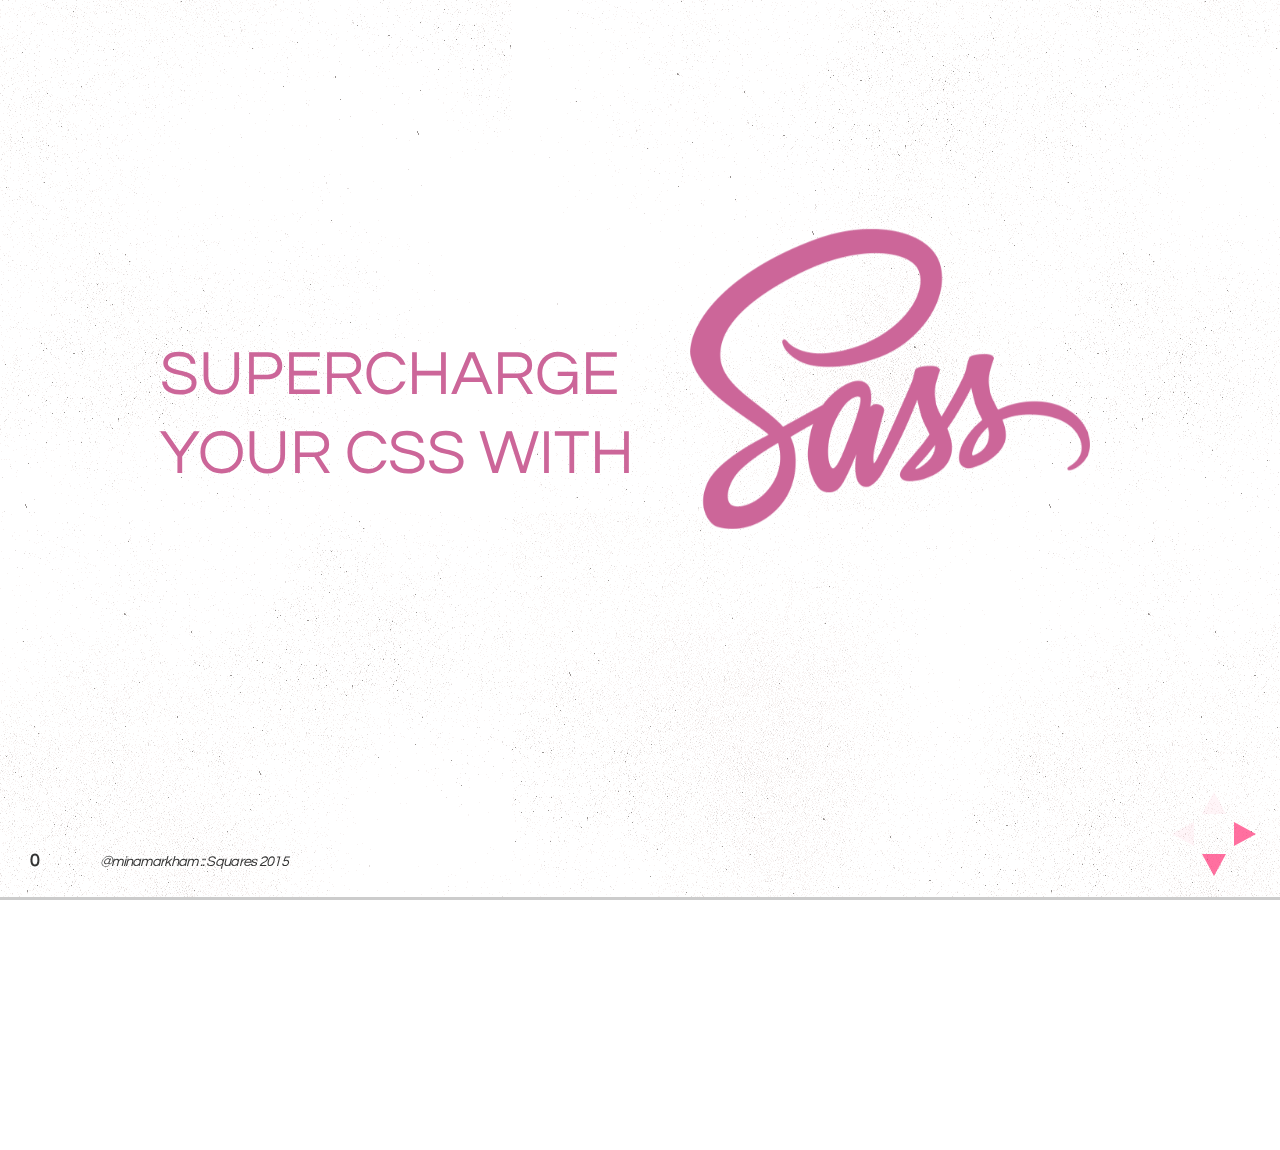
<file: index.html>
<!doctype html>
<html lang="en">

	<head>
		<meta charset="utf-8">

		<title>Supercharge your CSS with Sass | Mina Markham</title>

		<meta name="description" content="">
		<meta name="author" content="">

		<meta name="apple-mobile-web-app-capable" content="yes" />
		<meta name="apple-mobile-web-app-status-bar-style" content="black-translucent" />

		<meta name="viewport" content="width=device-width, initial-scale=1.0, maximum-scale=1.0, user-scalable=no">

		<link rel="stylesheet" href="css/reveal.min.css">
		<link rel="stylesheet" href="css/theme/mina.css" id="theme">

		<!-- For syntax highlighting -->
		<link rel="stylesheet" href="lib/css/zenburn.css">

		<!-- If the query includes 'print-pdf', include the PDF print sheet -->
		<script>
			if( window.location.search.match( /print-pdf/gi ) ) {
				var link = document.createElement( 'link' );
				link.rel = 'stylesheet';
				link.type = 'text/css';
				link.href = 'css/print/pdf.css';
				document.getElementsByTagName( 'head' )[0].appendChild( link );
			}
		</script>

		<!--[if lt IE 9]>
		<script src="lib/js/html5shiv.js"></script>
		<![endif]-->

		<!-- My personal GA account -->
		<!-- Google Analytics -->
		<script type="text/javascript">

			var _gaq = _gaq || [];
			_gaq.push(['_setAccount', 'UA-33428524-1']);
			_gaq.push(['_trackPageview']);

			(function() {
				var ga = document.createElement('script'); ga.type = 'text/javascript'; ga.async = true;
				ga.src = ('https:' == document.location.protocol ? 'https://ssl' : 'http://www') + '.google-analytics.com/ga.js';
				var s = document.getElementsByTagName('script')[0]; s.parentNode.insertBefore(ga, s);
			})();

		</script>
	</head>

	<body>

		<div class="reveal">

			<!-- Any section element inside of this container is displayed as a slide -->
			<div class="slides">

        <!-- 0. all the meta stuff -->
        <section>

  				<section>
  					<br/><br/><br/><br/><br/>
  					<h2 style="color: #c69;">Supercharge <br/>Your CSS with</h2>
  					<img src="img/logo-sass.png" alt="" style="width: 400px; position: relative; top: -300px; left: 530px; z-index: -1;">
  				</section>

  				<section data-state="me">
  					<h2>@minamarkham</h2>

  					<aside class="notes">
  						<p>I’m Mina. I'm a front-end developer from Austin.</p>
  					</aside>
  				</section>

          <section data-state="ibm-design">
            <aside class="notes">
              <p>I currently work at IBM Design. BTW, we're hiring.</p>
            </aside>
          </section>

  				<section>
  					<img src="img/logo-frontporch.png" alt="" style="float: left; width: 400px;">
  					<img src="img/logo-gdi.png" alt="" style="float: left; width: 350px; margin: 45px 0 0 100px;">
  					<aside class="notes">
  						<p>I'm a co-organizer of Front Porch, and also teach for Girl Develop It.</p>
  					</aside>
  				</section>

          <!-- Intro : Course : Project -->
          <section>
            <h4>The Project</h4>
            <hr>

            <div class="left">
              <p><strong>Client:</strong> Crumbs &amp; Creme</p>
              <p><strong>Description:</strong> A local cupcakery website.</p>
              <p><strong>Framework:</strong> HTML5 &amp; CSS3</p>
              <p><strong>Slides + Project</strong>: <a target="_blank" href="http://mina.so/super-sass">mina.so/super-sass</a></p>
            </div>

            <div class="right">
              <img src="img/project.png" />
            </div>

            <aside class="notes">
              <small>
              <p>Nothing too special, just something to play around with - but feel free to go all out!</p>
              <p>I HIGHLY recommend that you DL these slides and refer back to them as we're going through exercises</p>
              <p>You're welcome to follow the examples exactly, or customize things as we go.</p>
              <p>And Feel free to try things out as I'm presenting, I don't want you to feel like you need to wait for the exercise to experiment.</p>
              </small>
            </aside>
          </section>

          <!-- Intro : Project Setup -->
          <section>
            <h4>Project Setup Exercise</h4>
            <hr>
            <ol class="box list--tall">
              <li>Download the project.<br/><small><a href="http://mina.so/super-sass" target="_blank">mina.so/super-sass</a></small></li>
              <li>Open the <code>exercises</code> directory in your text editor of choice.<br/><small>The <code>exercises/original</code> directory is where we'll be doing our work.</small></li>
              <li>Navigate to the <code>exercises/original</code> directory via the command line.<br /><small>Run <code>sass -v</code> to verify that Sass is installed.</small></li>
              <li>Open <code>exercises/original/index.html</code> in your browser.<br /><small>Yay, cupcakes!</small></li>
            </ol>
            <aside class="notes">
            </aside>
          </section>

          <section>
            <h4>What we'll cover</h4>
            <hr>
            <div class="left">
              <ul>
                <li>What is Sass?</li>
                <li>Sass Workflow</li>
                <li>Sass Basics
                  <ul>
                    <li>Partials &amp; <code>@import</code></li>
                    <li>Nesting</li>
                    <li>Variables &amp; Variable Abstraction</li>
                    <li>Mixins &amp; <code>@include</code></li>
                    <li>Selector Inheritance &amp; <code>@extend</code></li>
                  </ul>
                </li>
              </ul>
            </div>
            <div class="right">
              <ul>
                <li>Advanced Sass
                  <ul>
                    <li>Maps</li>
                    <li>Functions</li>
                    <li>Lists</li>
                    <li><code>@if</code> &amp; <code>@else</code></li>
                    <li><code>@each</code> loop</li>
                    <li><code>@for</code> loop</li>
                    <li><code>@while</code> loop</li>
                  </ul>
                </li>
                <li>Modular Architecture</li>
                <li>Libraries &amp; Tools</li>
                <li>Cupcake Recipes :)</li>
              </ul>
            </div>
          </section>

        </section>

        <!-- SECTION -->
        <section>

          <section>
            <h2>What is Sass?</h2>
          </section>

          <section>
            <h4>What is Sass?</h4>
            <hr>
            <p class="quote">&#8220;Sass is an extension of CSS that adds power and elegance to the basic language. It allows you to use variables, nested rules, mixins, inline imports, and more, all with<br>a fully CSS-compatible syntax.&#8221;</p>
            <cite>&mdash; <a href="http://sass-lang.com/documentation/file.SASS_REFERENCE.html" target="_blank">Sass Documentation</a></cite>
            <aside class="notes">
              Any valid CSS file is a valid Sass file
            </aside>
          </section>

          <section>
            <h4>What is Sass?</h4>
            <hr>
            <div class="left">
              <p>CSS Extension</p>
              <p class="fragment" data-fragment-index="2">SassScript Language</p>
            </div>
            <div class="right fragment" data-fragment-index="1">
              <p>CSS Preprocessor</p>
              <p class="fragment" data-fragment-index="3">SassScript Interpreter</p>
            </div>
            <p class="fragment" style="font-size: 72px;" data-fragment-index="4">Sass &#10163; CSS</p>

            <aside class="notes">
              <p>Sass is an extension of CSS, but we can't load Sass in the browser like we can CSS</p>

              <p>May seem like 2 separate tools, but they're really just one, and more often then not, you'll hear them referred to as a singluar tool.</p>
            </aside>
          </section>

          <section>
            <h4>Two Syntaxes</h4>
            <hr>
            <div class="left">
              <p>.scss (Sassy CSS)<br /><small>Default syntax; Valid CSS == Valid SCSS</small></p>
            <pre>
              <code class="scss">.button {
  border: 2px solid #f37;
  background-color: #f69;
}</code>
                        </pre>
            </div>

            <div class="right">
              <p>.sass (Indented)<br /><small>Original syntax, still supported; Haml-esque</small></p>
            <pre>
              <code class="scss">.button
  border: 2px solid #f37
  background-color: #f69</code>
            </pre>
            </div>
            <aside class="notes">
              <p>Because valid CSS is also valid SCSS, getting started with Sass is as easy as changing the file extension.</p>
              <p>Start slow, add in features as you learn / get more comfortable.</p>
            </aside>
          </section>

        </section>

        </section>

        <!-- various ways to install and use Sass -->
        <section>

          <section>
            <h2>Sass Workflow</h2>
            <aside class="notes">
              <p>I'm going to talk a little bit about the tools of using Sass—how to install it, what apps and options there are—and then we'll go back to the <em>why</em> and discuss some authoring tricks that help me, and hopefully can help you.</p>
            </aside>
          </section>

          <section>
            <p><code>gem install sass</code></p>
          </section>

          <section data-state="sass-terminal">
            <code class="fragment">sass --watch scss:css</code>
            <aside class="notes">
              <p>works with single files and entire directories. let's look at some more commands</p>
            </aside>
          </section>

          <section>
            <h4>More Sass Commands</h4>
            <hr>
            <div>
              <code><strong>$</strong> sass source.scss output.css</code>
              <div><small>Compile <code>source.scss</code> to <code>output.css</code>. Will fail if output directory doesn't exist.</small></div>
            </div>
            <div>
              <code><strong>$</strong> sass --update source.scss:output.css</code></code>
              <div><small>Compile <code>source.scss</code> to <code>output.css</code>. Will create directory if it doesn't exist.</small></div>
            </div>
            <div>
              <code><strong>$</strong> sass --watch --line-comments scss:css</code>
              <div><small>Watch <code>scss</code> folder for changes &amp; create a comment with the line number &amp; file where each rule was defined.</small></div>
            </div>
            <div>
              <code><strong>$</strong> sass --style expanded source.scss:output.css</code></code>
              <div><small>Adjusts output format. Options: <strong>nested</strong> (default), expanded, compact, compressed</small></div>
            </div>

            <aside class="notes">
              
            </aside>
          </section>

          <!-- Sass Workflow : Source Maps -->
          <section>
            <h4>Sass Sourcemaps</h4>
            <hr>
            <p>Sourcemaps tell browsers where to find the Sass that generated the CSS. VERY helpful for debugging.<br/>
              <small>You must enable sourcemaps in the browser to use this feature.</small></p>
            <img src="img/chrome-settings.png" style="float:left;width:65%;margin-right:20px;"/>
            <img src="img/css-sourcemaps.png" />
            <aside class="notes">
              
            </aside>
          </section>

          <!-- Sass Workflow : Exercise -->
          <section>
            <h4>Workflow Exercise</h4>
            <hr>
            <ol>
              <li>Move <code>css/styles.css</code> to <code>scss/styles.scss</code><br />
                <small><code>mkdir sass &amp;&amp; mv css/styles.css scss/styles.scss</code></small>
              </li>
              <li>(Optional): Enable sourcemaps in your browser</li>
              <li>Run Sass: <br />
                <small><code>sass --watch scss:css</code><br /></small>
              </li>
              <li>Refresh <code>index.html</code> in the browser and verify the new Sass-based styles are loading properly.</li>
              <li>Make some style changes and verify the new styles are compiling and appearing.</li>
            </ol>

          </section>

        </section>

        <!-- SECTION -->
        <section>

          <section>
            <h2>Sass Basics</h2>
            <aside class="notes">
            <p>Alright, so now that we know generally what Sass is and how it works.</p>
            <p>Let's get into the basics</p>

            </aside>
          </section>

          <section>
            <h4>What we'll cover</h4>
            <hr>
            <ul>
              <li>Partials &amp; <code>@import</code></li>
              <li>Nesting</li>
              <li>Variables &amp; Variable Abstraction</li>
              <li>Mixins &amp; <code>@include</code></li>
              <li>Selector Inheritance &amp; <code>@extend</code></li>
            </ul>
          </section>

          <section>
            <h4>Partials &amp; <code>@import</code></h4>
            <hr>
            <p>Sass files are split into "partials" for better organization.</p>
            <img src="img/file-structure.jpg">
            <aside class="notes">
              <p>An <span>_underscore creates a partial</p>
              <p>Partials will not compile to <code>.css</code> on their own, they <span>must be <code>@import</code>ed</p>
              <p>Partials allow us to break up our code into more <span>modular, maintainable chunks!</p>
            </aside>
          </section>

          <section>
            <h4>Partials &amp; <code>@import</code></h4>
            <hr>
            <p>You can then import those partials into your main Sass file.</p>
            <pre>
              <code class="scss">@import 'utilities/index';
@import 'lib/index';
@import 'base/index';
@import 'layout/index';
@import 'modules/index';
@import 'states/index';
@import 'utilities/fonts';
@import 'shame';
</code></pre>
            <aside class="notes">
              <p>CSS <code>@import</code> has always meant an extra file download.</p>
              <p>Sass modifies <code>@import</code> to instead include the resource during compilation, rather than on the client side.</p>
              <p>What does this mean?</p>
              <p>Now that we've grouped all our styles together</p>
              <p>We can now break these groups out into smaller, maintainable modules</p>
            </aside>
          </section>

          <!-- Sass Basics : Imports & Organizations : Exercise -->
          <section>
            <h4>Imports Exercise</h4>
            <hr>
            <ul class="list--xtall">
              <li>Update your Sass structure to look something like the one previous.</li>
              <li>Move ALL styles from <code>styles.scss</code> to more modular / organized locations.</li>
              <li>Update <code>styles.scss</code> to <code>@import</code> your new partials.</li>
            </ul>
            <p><small><code>sass --watch scss:css</code></small></p>
            <aside class="notes"></aside>
          </section>

          <section>
            <h4>Nesting</h4>
            <hr>
            <p>Nesting allows you to organize your code in relevant chunks</p>
            <div class="left">
            <p class="syntax-label">.scss</p>
            <pre>
              <code class="scss">pre {
  margin: 0;
  width: auto;
  box-shadow: none;

  code {
    background: transparent;
    border: 6px solid #fff;
    box-shadow: 0px 0px 6px rgba(0, 0, 0, 0.3);
    min-height: 300px;
    max-height: 475px;
    padding: 5px 10px;
  }
}</code></pre>
            </div>

            <div class="right">
            <p class="syntax-label">.css</p>
            <pre>
              <code class="css">pre {
  margin: 0;
  width: auto;
  box-shadow: none; }

  pre code {
    background: transparent;
    border: 6px solid #fff;
    box-shadow: 0px 0px 6px rgba(0, 0, 0, 0.3);
    min-height: 300px;
    max-height: 475px;
    padding: 5px 10px; }</code></pre>
            </div>
            
          </section>

          <section data-state="inception gifs">
            <br><br>
            <h2>Pro Tip</h2><br><br><br>
            <h3 class="fragment">Never go more than<br> three levels deep</h3>
            <aside class="notes">
              <p>For nesting, follow the inception rule.</p>
              <p>http://thesassway.com/beginner/the-inception-rule</p>
              <p>Work WITH the cascade, not against it.</p>
              <p>Nesting too deeply results in specificity nightmares and fragile, unmaintainable code</p>
              <p>Here's an extreme example</p>
            </aside>
          </section>

          <section data-state="full-code">
          <pre><code class="scss">
  body {
  div.container {
    div.content {
    div.articles {
      & > div.post {
      div.title {
        h1 {
        a {
        }
        }
      }
      div.content {
        p { ... }
        ul {
        li { ... }
        }
      }
      div.author {
        a.display {
        img { ... }
        }
        h4 {
        a { ... }
        }
        p {
        a { ... }
        }
        ul {
        li { ... }
        }
      }
      }
    }
    }
  }
  }
          </code></pre>
            <aside class="notes">
              <p>So you might write this...</p>
              <p>Using the above code, you can predict 100% of the time what's going to happen with your stylesheet. There is no cascading that can beat the specificity …</p>
              <p>After compiling the Sass, we take a look at the output...</p>
            </aside>
          </section>

          <section data-state="full-code">
            <pre><code class="scss">
  body { ... }
  body div.content div.container { ... }
  body div.content div.container div.articles { ... }
  body div.content div.container div.articles > div.post { ... }
  body div.content div.container div.articles > div.post div.title { ... }
  body div.content div.container div.articles > div.post div.title h1 { ... }
  body div.content div.container div.articles > div.post div.title h1 a { ... }
  body div.content div.container div.articles > div.post div.content { ... }
  body div.content div.container div.articles > div.post div.content p { ... }
  body div.content div.container div.articles > div.post div.content ul { ... }
  body div.content div.container div.articles > div.post div.content ul li { ... }
  body div.content div.container div.articles > div.post div.author { ... }
  body div.content div.container div.articles > div.post div.author a.display { ... }
  body div.content div.container div.articles > div.post div.author a.display img { ... }
  body div.content div.container div.articles > div.post div.author h4 { ... }
  body div.content div.container div.articles > div.post div.author h4 a { ... }
  body div.content div.container div.articles > div.post div.author p { ... }
  body div.content div.container div.articles > div.post div.author p a { ... }
  body div.content div.container div.articles > div.post div.author ul { ... }
  body div.content div.container div.articles > div.post div.author ul li { ... }
            </code></pre>
          </section>

          <section data-state="speechless"></section>

          <section data-state="ampersand gifs">
            <aside class="notes">
              <p>The ampersand will reference the entire chain of parent selectors</p>
              <p>This is great for SMACSS, BEM, &amp; other namespacing methodologies.</p>
              <p>No selectors from hell!</p>
            </aside>
            </ul>
          </section>

          <!-- Sass Basics : Nesting : Parent Selectors -->
          <section>
            <h4>Nesting Parent Selectors</h4>
            <hr>
            <p>The <code>&</code> selector can follow other selectors.</p>

            <div class=" left">
              <h4>Sass</h4>
              <pre><code class="scss">a {
.footer & {
  text-decoration: none;

  span {
    opacity: .5;
  }
}

span {
  .navigation & {
    display: block;
  }
}</code></pre>
            </div>

            <div class=" right">
              <h4>CSS Output</h4>
              <pre><code class="css">.footer a {
  text-decoration: none;
}

.footer a span {
  opacity: .5;
}

.navigation a span {
  display: block;
}</code></pre>
            </div>

            <aside class="notes">
              <p>So this can be really really helpful, especially if you're familiar with the concept of modifiers as they relate to the concepts of OOCSS and BEM.</p>

              <p>What you're essentially doing is <em>modifying</em> the parent selector</p>

              <p>We'll jump quickly into OOCSS and BEM later, but you'll see hints of it throughout the shop</p>
            </aside>
          </section>

          <section>
            <h4>Nesting Parent Selectors</h4>
            <hr>
            <p>The <code>&</code> selector can also be combined with strings.<br/>
              <small>PERFECT for BEM, child elements, states, and modifications.</small></p>
            <div class="left">
            <p class="syntax-label">.scss</p>
            <pre>
              <code class="scss">.nav {
  &-list {
    font-size: 25px;
    line-height: 1;
    margin: 0;
    line-height: 63px;
    float: right;
    > li {
      padding: 0 5px !important;
      line-height: 1;
      padding: 8px 0;
      &:first-child { padding-left: 0 !important; }
      &:last-child { padding-right: 0 !important; }
    }
  }
}</code></pre>
            </div>

            <div class="right">
            <p class="syntax-label">.css</p>
            <pre>
              <code class="css">.nav-list {
  font-size: 25px;
  line-height: 1;
  margin: 0;
  line-height: 63px;
  float: right; }
.nav-list > li {
  padding: 0 5px !important;
  line-height: 1;
  padding: 8px 0; }
.nav-list > li:first-child { padding-left: 0 !important; }
.nav-list > li:last-child { padding-right: 0 !important; }</code></pre>
            </div>
            <aside class="notes">
              <p>AGAIN this can be really really helpful, especially if you're familiar with the concept of modifiers as they relate to the concepts of OOCSS and BEM.</p>

              <p>What you're essentially doing is <em>modifying</em> the parent selector</p>

              <p>We'll jump quickly into OOCSS and BEM later, but you'll see hints of it throughout the shop</p>
            </aside>
          </section>

          <!-- Sass Basics : Nesting Properties  -->
          <section>
            <h4>Nesting Properties</h4>
            <hr>
            <p>You can also nest namespaced properties</p>

            <div class=" left">
              <h4>Sass</h4>
              <pre><code class="scss">a {
  border: {
    color: #deedee;
    style: solid;
    width: 2px;
  }
}</code></pre>
            </div>

            <div class=" right">
              <h4>CSS Output</h4>
              <pre><code class="css">a {
  border-color: #deedee;
  border-style: solid;
  border-width: 2px;
}</code></pre>
            </div>

            <aside class="notes">
              <p>Not only can you nest selectors</p>

              <p>ALRIGHT, so that was nesting, let's move on to the next basic...</p>
            </aside>
          </section>

          <!-- Sass Basics : Nesting : Exercise -->
          <section>
            <h4>Nesting Exercise</h4>
            <hr>

            <p>NEST ALL THE THINGS!!</p>
            <li><strong>BUT</strong> Don't nest too deeply!</li>
            <li><strong>And just kidding...</strong> you don't <em>need</em> to nest <em>everything</em>.</li>
            <li><strong>P.S. Don't forget</strong> the parent <code>&amp;</code> selector.</li>

            <p><small><code>sass --watch scss:css</code></small></p>

            <aside class="notes">
            </aside>
          </section>

          <section>
            <h4>Variables</h4>
            <hr>
            <p>Placeholders for values used multiple times.</p>
            <div class="left">
            <p class="syntax-label">.scss</p>
            <pre>
              <code class="scss">$font-family-display: 'Pacifico', cursive;
$pink: #fe4578; 

h1 {
  font-family: $font-family-display;
  background: $pink;
}
              </code></pre>
            </div>

            <div class="right">
            <p class="syntax-label">.css</p>
            <pre>
            <code class="css">h1 {
  font-family: 'Pacifico', cursive;
  background: #fe4578;
}</code></pre>
            </div>
          </section>

          <section>
            <h4>Variable Abstraction</h4>
            <hr>
            <div class="left">
            <p class="syntax-label">.scss</p>
            <pre>
              <code class="scss">// Descriptive colors:
$hopbush: #c69;
$bouquet: #b37399;

// Main color palette
$color-primary: $hopbush;
$color-secondary: $bouquet;

.btn {background: $color-primary;}
.btn-secondary {background: $color-secondary;}</code></pre>
            </div>

            <div class="right">
            <p class="syntax-label">.css</p>
            <pre>
            <code class="css">.btn {background: #c69;}

.btn-secondary {background: #b37399;}</code></pre>
            </div>
          </section>

          <!-- Sass Basics : Variables : Scope -->
          <section>
            <h4>Variable Scope</h4>
            <hr>
            <p class="quote">Variables are only available within the level of nested selectors where they're defined. If they're defined outside of any nested selectors, they're available everywhere.</p>
            <cite>&mdash; <a href="http://sass-lang.com/documentation/file.SASS_REFERENCE.html#variables_" target="_blank">Sass Documentation</a></cite>
          </section>

          <section>

            <h4>Variable Scope</h4>
            <hr>
            <pre><code class="scss">$border-width: 4px; // Global

a {
  $color: orange; // Local
  border: $border-width solid $color;
}

p {
  border: $border-width solid $color;
  // ERROR!! Undefined variable "$color"
}</code></pre>

            <aside class="notes">
              <p>This is sort of a global / local setup</p>
              <p>Globals are a bit more flexible, let's take a look</p>
            </aside>
          </section>

          <!-- Sass Basics : Variables : Exercise -->
          <section>
            <h4>Variables Exercise</h4>
            <hr>
            <li>Create a <code>global</code> partial in your utilities directory and <code>@import</code> it in your main <code>.scss</code> file.</li>
            <li><strong>DRY Up Your Styles</strong></li>
            <li>Example variables: colors values, font family, border width, breakpoints</li>
            <li>Repetitious values.</li>
            <p><small><code>sass --watch scss:css</code></small></p>

            <aside class="notes">
              <p>So we're not going to focus too much on globals or overrides or interpolation at this stage, let's just get comfortable with setting and using variables</p>
            </aside>
          </section>

          <section>
            <h4>Mixins &amp; <code>@include</code></h4>
            <hr>
            <p>Mixins are bits of code you <code>@include</code> elsewhere in your styles.</p>
            <p class="syntax-label">.scss</p>
            <pre>
              <code class="scss">@mixin mq($breakpoint, $query: 'min-width', $type: 'screen') { 
  @media #{$type} and (#{$query}: #{$breakpoint}) { @content; }
}

.cupcake {
  width: 450px;
  @include mq(500px) {width: 200px;};
}</code></pre>

            <p class="syntax-label">.css</p>
            <pre>
              <code class="css">.cupcake {
  width: 450px;
  @media screen and (min-width: 500px) { width: 200px; }
}</code></pre>
          </section>

          <section>
            <h4>Mixins &amp; <code>@include</code></h4>
            <hr>
            <ul>
              <li>We define a mixin with the <code>@mixin</code> directive.</li>
              <li>We reference a mixin with the <code>@include</code> directive.</li>
              <li><em>Mixins must be defined before they're referenced.</em></li>
              <li>Mixins can be used with any other style rules.</li>
              <li>You can nest within mixins just like you can elsewhere.</li>
              <li>Mixins accept optional arguments.</li>
            </ul>
          </section>

          <section>
            <h4>Mixins Arguments</h4>
            <hr>
            <p data-fragment-index="2">Mixins are great for repeated blocks of styles where the values differ from case to case.</p>
            <div class="left">
              <h4>Sass</h4>
              <pre><code>@mixin rounded-corners($radius: 5px) {
  -webkit-border-radius: $radius;
     -moz-border-radius: $radius;
          border-radius: $radius;
}

.header {
  @include rounded-corners(5px);
  // ...
}

.footer {
  @include rounded-corners(10px);
  // ...
}</code></pre>
            </div>
            <div class="right" data-fragment-index="1">
              <h4>CSS Output</h4>
              <pre><code>.header {
  -webkit-border-radius: 5px;
     -moz-border-radius: 5px;
          border-radius: 5px;
  // ...
}

.footer {
  -webkit-border-radius: 10px;
     -moz-border-radius: 10px;
          border-radius: 10px;
  // ...
}</code></pre>
            </div>
            <aside class="notes">
              <p>And this is where we get into arguments</p>
              <p><strong>Dynamic</strong> VS Static</p>
            </aside>
          </section>

          <!-- Advanced Sass : Mixins : Interpolation -->
          <section>
            <h4>Mixin Variable Interpolation</h4>
            <hr>

            <div class="left">
              <h4>Sass</h4>
              <div>
                <pre><code>@mixin mq($breakpoint, $query: 'min-width', $type: 'screen') { 
  @media #{$type} and (#{$query}: #{$breakpoint}) { @content; }
}

.cupcake {
  width: 450px;
  @include mq(500px) {width: 200px;};
}

.cupcake-with-toppings {
  width: 450px;
  @include mq(300px) {width: 100px;};
}</code></pre>
              </div>
            </div>

            <div class="left">
              <h4>CSS Output</h4>
              <pre><code>.cupcake {
  width: 450px;
  @media screen and (min-width: 500px) { width: 200px; }
}

.cupcake-with-toppings {
  width: 450px;
  @media screen and (min-width: 300px) { width: 100px; }
}</code></pre>
            </div>
            <aside class="notes">
              <p>This helps us create even more dynamic mixins</p>
              <p>We can do this sort of interpolation all over the place, not just in mixins</p>
              <p><br />alright... so I've put together a couple of realistic use cases for mixins just to give you some ideas... </p>
            </aside>
          </section>

          <!-- Advanced Sass : Mixins : Exercise -->
          <section>
            <h4>Mixins Exercise</h4>
            <hr>
            <ul>
              <li>Look at the examples in the <code>_mixins.scss</code> file in your utilities folder.</li>
              <li>Create a <code>@mixin</code> for media queries.<br />
                <small>ie. <code>@media and (min-width)</code></small></li>
              <li>Look for other combinations of repeated styles or complexities that could be abstracted.</li>
            </ul>
            <p><small><code>sass --watch scss:css</code></small></p>
            <aside class="notes">
            </aside>
          </section>

          <section>
            <h4><code>@extend</code> (Selector Inheritance)</h4>
            <hr>
            <p>Extending allows selectors to inherit the styles of other selectors, while adding more styles to the element.</p>
            <div class="left">
              <p class="syntax-label">.scss</p>
              <pre>
              <code class="scss">.cupcake {
  background-image: url("../img/cupcake.png");
}

.cupcake-with-toppings {
  @extend .cupcake;

  &:after {
    content: " ";
    background-image: url("../img/toppings.png");
  }
}</code></pre>
            </div>

            <div class="right">
            <p class="syntax-label">.css</p>
            <pre>
              <code class="css">.cupcake, .cupcake-with-toppings {
  background-image: url("../img/cupcake.png");
}

.cupcake-with-toppings:after {
  content: " ";
  background-image: url("../img/toppings.png");
}</code></pre>
            </div>
          </section>

          <section>
            <div class="left fragment">
              <p class="syntax-label">.cupcake</h4>
              <br>
              <img src="img/cupcake.png" width="300" alt="">
            </div>
            <div class="right fragment">
            <p class="syntax-label">.cupcake-with-toppings</h4>
            <br>
              <img src="img/cupcake-with-toppings.png" width="300" alt="">
            </div>
          </section>

          <section>
            <h4>Placeholder Selectors</h4>
            <hr>
            <p>Placeholders are "invisible" until extended</p>
            <div class="left">
              <p class="syntax-label">.scss</p>
              <pre>
              <code class="scss">// this will not output
%cupcake {
  background-image: url("../img/cupcake.png");
}

// this will
.cupcake-with-toppings {
  @extend %cupcake;

  &:after {
    content: " ";
    background-image: url("../img/toppings.png");
  }
}</code></pre>
            </div>

            <div class="right">
            <p class="syntax-label">.css</p>
            <pre>
              <code class="css">.cupcake-with-toppings:after {
  content: " ";
  background-image: url("../img/toppings.png");
}</code></pre>
            </div>
          </section>

          <section>
            <div class="left">
              <p class="syntax-label">%cupcake</h4>
            </div>
            <div class="right">
            <p class="syntax-label">.cupcake-with-toppings</h4>
            <br>
              <img src="img/cupcake-with-toppings.png" width="300" alt="">
            </div>
          </section>

         <section>
            <h4><code>@mixin</code> vs. <code>@extend</code></h4>
            <hr>
            <div><p class="quote">@includes duplicates CSS</p> use when you need to alter variables</div><br/><br/>
            <div><p class="quote">@extend comma-delineates selectors</p> reuse code with no extra output</div><br/><br/>
            <aside class="notes">
              <p>@extend is an easy way for one selector to share the styles of another selector, without duplicating the lines of CSS in your output</p>
            </aside>
          </section>

           <!-- Advanced Sass : Inheritance : Exercise -->
          <section>
            <h4><code>@extend</code> Exercise</h4>
            <hr>
            <ul>
              <li>Create a placeholder for <code>%clearfix</code> and <code>@extend</code> it on the appropriate selectors.</li>
              <li><code>@extend</code> that class on elements that match the pattern.<br />
                <small><strong>Hint:</strong> checkout the layout styles.</small></li>
            </ul>
            <p><small><code>sass --watch scss:css</code></small></p>
          </section>

        </section>

        <!-- SECTION -->
        <section>

          <section>
            <h2>Advanced Sass</h2>
          </section>

          <section>
            <h4>What we'll cover</h4>
            <hr>
            <ul>
              <li>Maps</li>
              <li>Functions</li>
              <li>Lists</li>
              <li><code>@if</code> &amp; <code>@else</code></li>
              <li><code>@each</code> loop</li>
              <li><code>@for</code> loop</li>
              <li><code>@while</code> loop</li>
            </ul>
          </section>

          <section>
            <h4>Maps</h4>
            <hr>
            <p>Maps are structured in <code>key: value</code> pairs and accessed with <code>map-get($map-name, key).</code></p>
            <div class="left">
              <p class="syntax-label">.scss</p>
              <pre>
              <code class="scss">$zindex: (
  modal      : 9000,
  overlay    : 8000,
  dropdown   : 7000,
  header     : 6000,
  footer     : 5000,
  pseduo     : 4000,
  bottom     : -999999
);

.dropdown {
  z-index: map-has-key($zindex, modal);
}</code></pre>
            </div>

            <div class="right">
            <p class="syntax-label">.css</p>
            <pre>
              <code class="css">.dropdown {
  z-index: 7000;
}
</code></pre>
            </div>
            <aside class="notes">
              <p>Maps must always be surrounded by parentheses.</p>
              <p>Key-value pairs must always be comma separated.</p>
              <p>Maps can be looped through or accessed via built-in <code>map</code> functions.</p>
            </aside>
          </section>

          <section>
            <h4>Maps Exercise</h4>
            <hr>
            <ul>
              <li>Create a map for your color values.</li>
              <li>Use <code>map-get($map-name, key).</code> to access values in your map.</li>
            </ul>
            <p><small><code>sass --watch scss:css</code></small></p>
          </section>

          <section>
            <h4><code>@function</code></h4>
            <hr>
            <p>Use <code>@function</code> to define the function, <code>@return</code> to get the value.</p>
              <pre>
                <code class="scss">@function fluidize($target, $context) {
  @return ($target / $context) * 100%; }

.sidebar { width: fluidize(350px, 1000px); // => width: 35%; }</code>
              </pre>
                <aside class="notes">
                  We define a function with the <code>@function</code> directive.
                  We return a value with the <code>@return</code> directive.
                  We call a function by it's name and parens, passing arguments if needed.
                  Functions must be defined before they're referenced.
                  Functions accept arguments, they have the same rules as mixins (ie. defaults, order, keyword args, etc.)
                </aside>
          </section>

          <section>
            <h4><code>@function</code> Exercise</h4>
            <hr>
            <ul>
              <li>Create a function that will convert <code>px</code> to <code>em</code>.</li>
              <li>Use that function in your styles to convert px values to ems.</li>
            </ul>
            <p><small><code>sass --watch scss:css</code></small></p>
          </section>

          <section>
            <h4>Lists</h4>
            <hr>
              <pre>
              <code class="scss">$fonts: 'YanoneKaffeesatz-ExtraLight', 'YanoneKaffeesatz-Light', 'YanoneKaffeesatz-Regular', 'YanoneKaffeesatz-Bold';</code></pre>
          </section>

          <section>
            <h4>Using lists</h4>
            <hr>
              <div class="left">
              <p class="syntax-label">.scss</p>
              <pre>
              <code class="scss">$fonts: 'YanoneKaffeesatz-ExtraLight', 'YanoneKaffeesatz-Light', 'YanoneKaffeesatz-Regular', 'YanoneKaffeesatz-Bold';

  @each $font-face in $fonts {
    @font-face {
      font-family: $font-face;
      src: url('../fonts/#{$font-face}.eot'); // IE9 Compat Modes
      src: url('../fonts/#{$font-face}.eot?#iefix') format('embedded-opentype'), // IE6-IE8
           url('../fonts/#{$font-face}.woff') format('woff'), // Modern Browsers
           url('../fonts/#{$font-face}.ttf') format('truetype'), // Safari, Android, iOS
           url('../fonts/#{$font-face}.svg##{$font-face}') format('svg'); // Legacy iOS
      font-style: normal;
      font-weight: normal;
    }
  }</code></pre>
            </div>

            <div class="right">
            <p class="syntax-label">.css</p>
            <pre>
              <code class="css">@font-face {
  font-family: "YanoneKaffeesatz-ExtraLight";
  src: url("../fonts/YanoneKaffeesatz-ExtraLight.eot");
  src: url("../fonts/YanoneKaffeesatz-ExtraLight.eot?#iefix") format("embedded-opentype"), url("../fonts/YanoneKaffeesatz-ExtraLight.woff") format("woff"), url("../fonts/YanoneKaffeesatz-ExtraLight.ttf") format("truetype"), url("../fonts/YanoneKaffeesatz-ExtraLight.svg#YanoneKaffeesatz-ExtraLight") format("svg");
  font-style: normal;
  font-weight: normal; }
@font-face {
  font-family: "YanoneKaffeesatz-Light";
  src: url("../fonts/YanoneKaffeesatz-Light.eot");
  src: url("../fonts/YanoneKaffeesatz-Light.eot?#iefix") format("embedded-opentype"), url("../fonts/YanoneKaffeesatz-Light.woff") format("woff"), url("../fonts/YanoneKaffeesatz-Light.ttf") format("truetype"), url("../fonts/YanoneKaffeesatz-Light.svg#YanoneKaffeesatz-Light") format("svg");
  font-style: normal;
  font-weight: normal; }
@font-face {
  font-family: "YanoneKaffeesatz-Regular";
  src: url("../fonts/YanoneKaffeesatz-Regular.eot");
  src: url("../fonts/YanoneKaffeesatz-Regular.eot?#iefix") format("embedded-opentype"), url("../fonts/YanoneKaffeesatz-Regular.woff") format("woff"), url("../fonts/YanoneKaffeesatz-Regular.ttf") format("truetype"), url("../fonts/YanoneKaffeesatz-Regular.svg#YanoneKaffeesatz-Regular") format("svg");
  font-style: normal;
  font-weight: normal; }
@font-face {
  font-family: "YanoneKaffeesatz-Bold";
  src: url("../fonts/YanoneKaffeesatz-Bold.eot");
  src: url("../fonts/YanoneKaffeesatz-Bold.eot?#iefix") format("embedded-opentype"), url("../fonts/YanoneKaffeesatz-Bold.woff") format("woff"), url("../fonts/YanoneKaffeesatz-Bold.ttf") format("truetype"), url("../fonts/YanoneKaffeesatz-Bold.svg#YanoneKaffeesatz-Bold") format("svg");
  font-style: normal;
  font-weight: normal; }</code></pre>
            </div>
          </section>

          <!-- Advanced Sass : Directives : Conditionals -->
          <section>
            <h4>Directives Conditionals</h4>
            <hr>
              <pre><code class="scss">$theme: light !default;

body {
  @if $theme == dark { background: #000;} 
  @else if $theme == dark-mid { background: #4f4f4f;} 
  @else if $theme == light-mid { background: #afafaf;} 
  @else { background: #fff;}
}</code></pre>
            <aside class="notes">
              We begin a conditon with the <code>@if</code> directive, then give it a comparison to evaluate.
              We have <code>@else if</code> for additional comparisons.
              And <code>@else</code> as a fallback if all prior comparisons evaluate to <code>null</code> or <code>false</code>.
            </aside>
          </section>

          <section>
            <h4><code>@each</code> loop</h4>
            <hr>
            <div class="left">
              <p class="syntax-label">.scss</p>
              <pre>
              <code class="scss">$fonts: 'YanoneKaffeesatz-ExtraLight', 'YanoneKaffeesatz-Light', 'YanoneKaffeesatz-Regular', 'YanoneKaffeesatz-Bold';

  @each $font-face in $fonts {
    @font-face {
      font-family: $font-face;
      src: url('../fonts/#{$font-face}.eot'); // IE9 Compat Modes
      src: url('../fonts/#{$font-face}.eot?#iefix') format('embedded-opentype'), // IE6-IE8
           url('../fonts/#{$font-face}.woff') format('woff'), // Modern Browsers
           url('../fonts/#{$font-face}.ttf') format('truetype'), // Safari, Android, iOS
           url('../fonts/#{$font-face}.svg##{$font-face}') format('svg'); // Legacy iOS
      font-style: normal;
      font-weight: normal;
    }
  }</code></pre>
            </div>
            <div class="right">
              <p class="syntax-label">.css</p>
              <pre>
              <code class="css">@font-face {
  font-family: "YanoneKaffeesatz-ExtraLight";
  src: url("../fonts/YanoneKaffeesatz-ExtraLight.eot");
  src: url("../fonts/YanoneKaffeesatz-ExtraLight.eot?#iefix") format("embedded-opentype"), url("../fonts/YanoneKaffeesatz-ExtraLight.woff") format("woff"), url("../fonts/YanoneKaffeesatz-ExtraLight.ttf") format("truetype"), url("../fonts/YanoneKaffeesatz-ExtraLight.svg#YanoneKaffeesatz-ExtraLight") format("svg");
  font-style: normal;
  font-weight: normal; }
@font-face {
  font-family: "YanoneKaffeesatz-Light";
  src: url("../fonts/YanoneKaffeesatz-Light.eot");
  src: url("../fonts/YanoneKaffeesatz-Light.eot?#iefix") format("embedded-opentype"), url("../fonts/YanoneKaffeesatz-Light.woff") format("woff"), url("../fonts/YanoneKaffeesatz-Light.ttf") format("truetype"), url("../fonts/YanoneKaffeesatz-Light.svg#YanoneKaffeesatz-Light") format("svg");
  font-style: normal;
  font-weight: normal; }
@font-face {
  font-family: "YanoneKaffeesatz-Regular";
  src: url("../fonts/YanoneKaffeesatz-Regular.eot");
  src: url("../fonts/YanoneKaffeesatz-Regular.eot?#iefix") format("embedded-opentype"), url("../fonts/YanoneKaffeesatz-Regular.woff") format("woff"), url("../fonts/YanoneKaffeesatz-Regular.ttf") format("truetype"), url("../fonts/YanoneKaffeesatz-Regular.svg#YanoneKaffeesatz-Regular") format("svg");
  font-style: normal;
  font-weight: normal; }
@font-face {
  font-family: "YanoneKaffeesatz-Bold";
  src: url("../fonts/YanoneKaffeesatz-Bold.eot");
  src: url("../fonts/YanoneKaffeesatz-Bold.eot?#iefix") format("embedded-opentype"), url("../fonts/YanoneKaffeesatz-Bold.woff") format("woff"), url("../fonts/YanoneKaffeesatz-Bold.ttf") format("truetype"), url("../fonts/YanoneKaffeesatz-Bold.svg#YanoneKaffeesatz-Bold") format("svg");
  font-style: normal;
  font-weight: normal; }</code></pre>
            </div>
            <aside class="notes">
              <p>The <code>@each</code> directive takes the form of: <code>@each $var in &lt;list&gt;</code></p>
              <p><code>$var</code> can be any variable name</p>
              <p><code>&lt;list&gt;</code> could be a list, or a variable storing one</p>
              <p>Loops like this can be really helpful for generating repetetive and calculated style blocks - grid columns are a good example</p>
            </aside>
          </section>

          <section>
            <h4><code>@for</code> loop (<code>through</code>)</h4>
            <hr>
              <div class="left">
              <p class="syntax-label">.scss</p>
              <pre>
              <code class="scss">$columns: 4;

@for $i from 1 through $columns {
  .cols-#{$i} {
    width: ((100 / $columns) * $i) * 1%;
  }
}</code></pre>
            </div>

            <div class="right">
            <p class="syntax-label">.css</p>
            <pre>
              <code class="css">.cols-1 {
  width: 25%;
}

.cols-2 {
  width: 50%;
}

.cols-3 {
  width: 75%;
}

.cols-4 {
  width: 100%;
}</code></pre>
            </div>
            <aside class="notes">
              Two forms of @for loops; @for $var from <start> through <end>
              Loop range includes start and end
            </aside>

          </section>

          <section>
            <h4><code>@for</code> loop (<code>to</code>)</h4>
            <hr>
              <div class="left">
              <p class="syntax-label">.scss</p>
              <pre>
              <code class="scss">$columns: 4;

@for $i from 1 to $columns {
  .cols-#{$i} {
    width: ((100 / $columns) * $i) * 1%;
  }
}</code></pre>
            </div>

            <div class="right">
            <p class="syntax-label">.css</p>
            <pre>
              <code class="css">.cols-1 {
  width: 25%;
}

.cols-2 {
  width: 50%;
}

.cols-3 {
  width: 75%;
}</code></pre>
            </div>

            <aside class="notes">
              @for $var from <start> to <end>
              Loop range excludes end

              $var can be any variable name
              <start> and <end> can be an integer, or a variable storing one
            </aside>

          </section>

          <section>
            <h4><code>@while</code> loop</h4>
            <hr>
            <p class="quote">&#8220;The <code>@while</code> loop has absolutely<br>no use case in a real Sass project, especially since there is no way to break a loop from the inside.<br>Do not use it.&#8221;</p>
            <cite>&mdash; <a href="http://sass-guidelin.es/#while" target="_blank">Hugo Giraudel, Sass Guidelines</a></cite>

          </section>

          <section>
            <h4>Logic Exercise</h4>
            <hr>
            <ul>
              <li>Create a list of font faces used in your project.</li>
              <li>Use an <code>@each</code> to print the <code>@font-face</code> styles for every font.</li>
            </ul>
            <p><small><code>sass --watch scss:css</code></small></p>
          </section>

        </section>

        <!-- SECTION -->
        <section>

          <section>
            <h2>Modular Architecture</h2>
            <aside class="notes">
              <p>If you are starting a new project—or refactoring an old one—the way you organize your files can be one of the early things you do. I hear questions about this maybe more than anything else: how do you structure your projects?</p>
              <p>Like anything, the main answer is: it depends. Every project is different. There are infinite ways to do it, so there is no blanket answer. but there are some best practices that I think most people aim to follow.</p>
            </aside>

          </section>

          <!-- Modular Architecture : Explained -->
          <section>
            <h4>Modular Architecture Explained</h4>
            <hr>
            <p>Modular architecture is the <em>abstraction of repetition</em> into "objects".</p>
            <ul>
              <li>Objects / Modules / Blocks<br />
                <small><code>.header</code>, <code>.footer</code>, <code>.comment</code>, <code>.button</code>, etc.</small>
              </li>
              <li>Parent - Child Relationships<br />
                <small><code>.media</code>, <code>.media-img</code>, <code>.media-body</code>, etc.</small>
              </li>
              <li>Modifiers &amp; States<br />
                <small><code>.btn-primary</code>, <code>.btn-small</code>, <code>.btn.is-selected</code>, etc.</small>
              </li>
            </ul>
            <aside class="notes">
              <p>It's a programmatic approach to styles.</p>
              <p>3 parts to these objects : modules, parent-child relationships, and modifiers</p>
            </aside>
          </section>

          <!-- Modular Architecture : Methodology -->
          <section>
            <h4>Modular Architecture Methodology</h4>
            <hr>
            <div>
              <ul>
                <li>Thinking in modules with various states.<br />
                  <small><code>.btn</code>, <code>.btn-primary</code>, <code>.btn-disabled</code></small>
                </li>
                <li>Classes vs. IDs vs. Child Selectors<br />
                  <small>Take that, specificity!</small>
                </li>
                <li>Naming Conventions<br />
                  <small>Semantic <code>.content</code>, <code>.news-title</code>, <code>.callNow</code><br />
                  Presentational <code>.grid-col-9</code>, <code>.btn-small</code>, <code>.btn-primary</code></small>
                </li>
              </ul>
            </div>
            <aside class="notes">
              <p>2 key components to making this work : classes and naming conventions</p>
            </aside>
          </section>

          <!-- Modular Architecture : Goals -->
          <section>
            <h4>Modular Architecture Goals</h4>
            <hr>
            <ul>
              <li>Modularity<br />
                <small>Added new page. Wrote 0 lines of CSS.</small>
              </li>
              <li>Scalability<br />
                <small>I got 99 problems, but specificity ain't one.</small>
              </li>
              <li>Maintainability<br />
                <small>Oh, you wanted a <em>big</em> button? <code>.btn-large</code>. BOOM.</small>
              </li>
              <li>DRY &amp; Organized<br />
                <small>That's just plain smart.</small></li>
            </ul>
            <aside class="notes">
              <p>goals are 3-fold</p>
              <p><strong>modularity</strong>: patterns, categorization</p>
              <p><strong>scalability</strong>: cascade is king</p>
              <p><strong>maintainability</strong>: modules are the basis for new pages, we might not need to write any new CSS</p>
              <p><strong>DRY</strong>: REUSE</p>
              <p>many people take a custom approach, there are several established frameworks...</p>
            </aside>
          </section>

          <section data-state="import">
            <aside class="notes">
              <p>Here's an example of my preferred style structure. I'll go over it more in detail in a moment.</p>
            </aside>
          </section>

          <section data-state="smacss">
            <br/><br/><br/>
            <h3>SMACSS <small>Scalable &amp; Modular Architecture for CSS</small></h3>
            <a href="http://smacss.com">&#10148; smacss.com</a>
          </section>

          <section data-state="sassystarter">
            <h3 style="color:#666; text-transform: none;">Sassy Starter</h3>
            <a href="http://mina.so/sassyStarter"><span class="ref-arrow">&#10148; mina.so/sassyStarter</a><br/>
            <aside class="notes">
              <p>Styles are broken down into the following groups: Base, Layout, Modules, States, Themes</p>
            </aside>
          </section>

          <section data-state="full-code">
            <pre><code class="scss">
+ scss/
|
| + base/                 # reset, typography, site-wide
|   |-- _index.scss       # imports for all base styles
|   |-- _base.scss        # base styles
|   |-- _normalize.scss   # normalize v3.0.1
|
| + layout/               # major components, e.g., header, footer etc.
|   |-- _index.scss       # imports for all layout styles
|
| + modules/              # minor components, e.g., buttons, widgets etc.
|   |-- _index.scss       # imports for all modules
|
| + states/               # js-based classes, alternative states
|   |-- _index.scss       # imports for all state styles
|   |-- _states.scss      # state rules
|   |-- _print.scss       # print styles
|   |-- _touch.scss       # touch styles
|
| + themes/               # (optional) separate theme files
|   |-- beccapurple.scss  # rename to appropriate theme name
|
| + utilities/            # non-CSS outputs (i.e. mixins, vars)
|   |-- _index.scss       # imports for all mixins + global project vars
|   |-- _fonts.scss       # font mixins
|   |-- _functions.scss   # ems to rems conversion, etc.
|   |-- _global.scss      # global variables
|   |-- _helpers.scss     # placeholder helper classes
|   |-- _mixins.scss      # media queries, CSS3, etc.
|
| + lib/                  # third party styles
|   | _index.scss         # imports for third party styles
|   | _pesticide.scss     # CSS pesticide
|   | ...
|
|   + ie.scss             # IE specific Sass file
|   + styles.scss         # primary Sass file
|   + _shame.scss         # because hacks happen
            </code></pre>
          </section>

        </section>

        <!-- SECTION -->
        <section>

          <section>
            <h2>Libraries &amp; Tools</h2>
          </section>

          <section data-state="tools-sassmeister">
            <br/><br/><br/>
            <h3>Sassmeister</h3>
            <a href="http://sassmeister.com">&#10148; sassmeister.com</a>
            <aside class="notes">
              <p>If you are just trying to test something, see if something works, or just want to play around, I recommend sassmeister.com, developed by Jed Foster (http://jedfoster.com/) and Dale Sande (http://www.dalesande.com/).</p>
              <p>You can use SCSS or Sass syntax, different/new versions of the Sass compiler, plugins such as Compass, Bootstrap and Foundation, Bourbon, Breakpoint, Jacket, Singularity, Susy, and even True, the testing framework.</p>
            </aside>
          </section>

          <section data-state="library-compass">
            <br/><br/><br/>
            <h3>Compass</h3>
            <a href="http://compass-style.org">&#10148; compass-style.org</a>
          </section>

          <section data-state="library-bourbon">
            <br/><br/><br/>
            <h3>Bourbon</h3>
            <a href="http://bourbon.io">&#10148; bourbon.io</a>
          </section>

          <section data-state="library-susy">
            <br/><br/><br/>
            <h3>Susy</h3>
            <a href="http://susy.oddbird.net">&#10148; susy.oddbird.net</a>
          </section>

          <section data-state="tools-sublime-colors">
            <br/><br/><br/>
            <h3>ColorHighlighter for Sublime</h3>
            <a href="http://mina.so/colorHighlighter">&#10148; mina.so/colorHighlighter</a>
          </section>

          <section data-state="library-director">
            <br/><br/><br/>
            <h3>Sass Director</h3>
            <a href="http://mina.so/sass-director">&#10148; mina.so/sass-director</a>
          </section>

          <section data-state="library-sache">
            <br/><br/><br/>
            <h3>Sache</h3>
            <a href="http://sache.in">&#10148; sache.in</a>
          </section>

        </section>

        <!-- SECTION -->
        <section>

          <section>
            <h2>Wrap Up</h2>
          </section>

          <!-- WRAP UP : Tips -->
          <section>
            <h4>Sass Closing Tips</h4>
            <hr>
            <ul>
              <li>Take it one step at a time.</li>
              <li>Check your output.</li>
              <li>Mind your <code>@mixin</code>s and <code>@media</code> queries.</li>
              <li>Don't <code>@extend</code> too much.</li>
              <li>Enable Sass sourcemaps for debugging</li>
              <li>Modules, modules, modules.</li>
            </ul>
            <aside class="notes">
              <p>mass @extending can create crazy long selector groups, &lt;IE9 4095 selectors per file limit</p>
            </aside>
          </section>

          <!-- WRAP UP : Resources -->
          <section>
            <h4>Sass Resources</h4>
            <hr>
            <ul class="left">
              <li><a target="_blank" href="http://sass-lang.com">Sass-Lang.com</a></li>
              <li><a target="_blank" href="http://thesassway.com">The Sass Way</a></li>
              <li><a target="_blank" href="http://abookapart.com/products/sass-for-web-designers">Sass For Web Designers</a></li>
              <li><a target="_blank" href="https://www.codeschool.com/courses/assembling-sass">Assembling Sass</a></li>
              <li><a target="_blank" href="http://sassnews.us7.list-manage.com/subscribe?u=b4a4054cce715a3b0ae5e7d35&id=f7c505323d">SassNews Newsletter</a></li>
              <li><a target="_blank" href="http://css-tricks.com/sass-style-guide/">Sass Style Guide</a></li>
              <li><a target="_blank" href="http://sass-lang.com/community">#teamSass</a></li>
            </ul>
          </section>

          <section data-state="thanks gifs">
            <br><br>
            <h3>Questions?</h3>
          </section>

        </section>


			</div>

      <footer class="content-info" role="contentinfo">
        <p class="copyright">@minamarkham :: <span class="js-event-name"></span></p>
      </footer>

		</div>

		<script src="lib/js/head.min.js"></script>
    <script src="js/jquery.min.js"></script>
		<script src="js/reveal.min.js"></script>

    <script>

      // Set "Temporary" Event Info
      var eventName = "Squares 2015";
      var hashTag   = null; //"#supercharge-sass";
      var sponsor   = null; // 'IBM Design';
      var wifi_name = null; //'LeWifi';
      var wifi_pass = null; //"Password";

      if (eventName) { $('.js-event-name').text(eventName).parent().show(); }
      if (hashTag)   { $('.js-hashtag').text(hashTag).parent().show(); }
      if (sponsor)   { $('.js-sponsor-name').text(sponsor).parent().show(); }
      if (wifi_name) { $('.js-wifi-name').text(wifi_name).parent().show(); }
      if (wifi_pass) { $('.js-wifi-pass').text(wifi_pass).parent().show(); }

			// Full list of configuration options available here:
			// https://github.com/hakimel/reveal.js#configuration
			Reveal.initialize({
				controls: true,
				progress: true,
				history: true,
				center: true,
				slideNumber: true,

				theme: Reveal.getQueryHash().theme, // available themes are in /css/theme
				transition: Reveal.getQueryHash().transition || 'none', // default/cube/page/concave/zoom/linear/fade/none


				// Optional libraries used to extend on reveal.js
				dependencies: [
					{ src: 'lib/js/classList.js', condition: function() { return !document.body.classList; } },
					{ src: 'plugin/markdown/marked.js', condition: function() { return !!document.querySelector( '[data-markdown]' ); } },
					{ src: 'plugin/markdown/markdown.js', condition: function() { return !!document.querySelector( '[data-markdown]' ); } },
					{ src: 'plugin/zoom-js/zoom.js', async: true, condition: function() { return !!document.body.classList; } },
					{ src: 'plugin/notes/notes.js', async: true, condition: function() { return !!document.body.classList; } },
					// Syntax highlight for <code> elements
					{ src: 'plugin/highlight/highlight.js', async: true, callback: function() { hljs.initHighlightingOnLoad(); } },
				]
			});

		</script>

	</body>
</html>
</file>
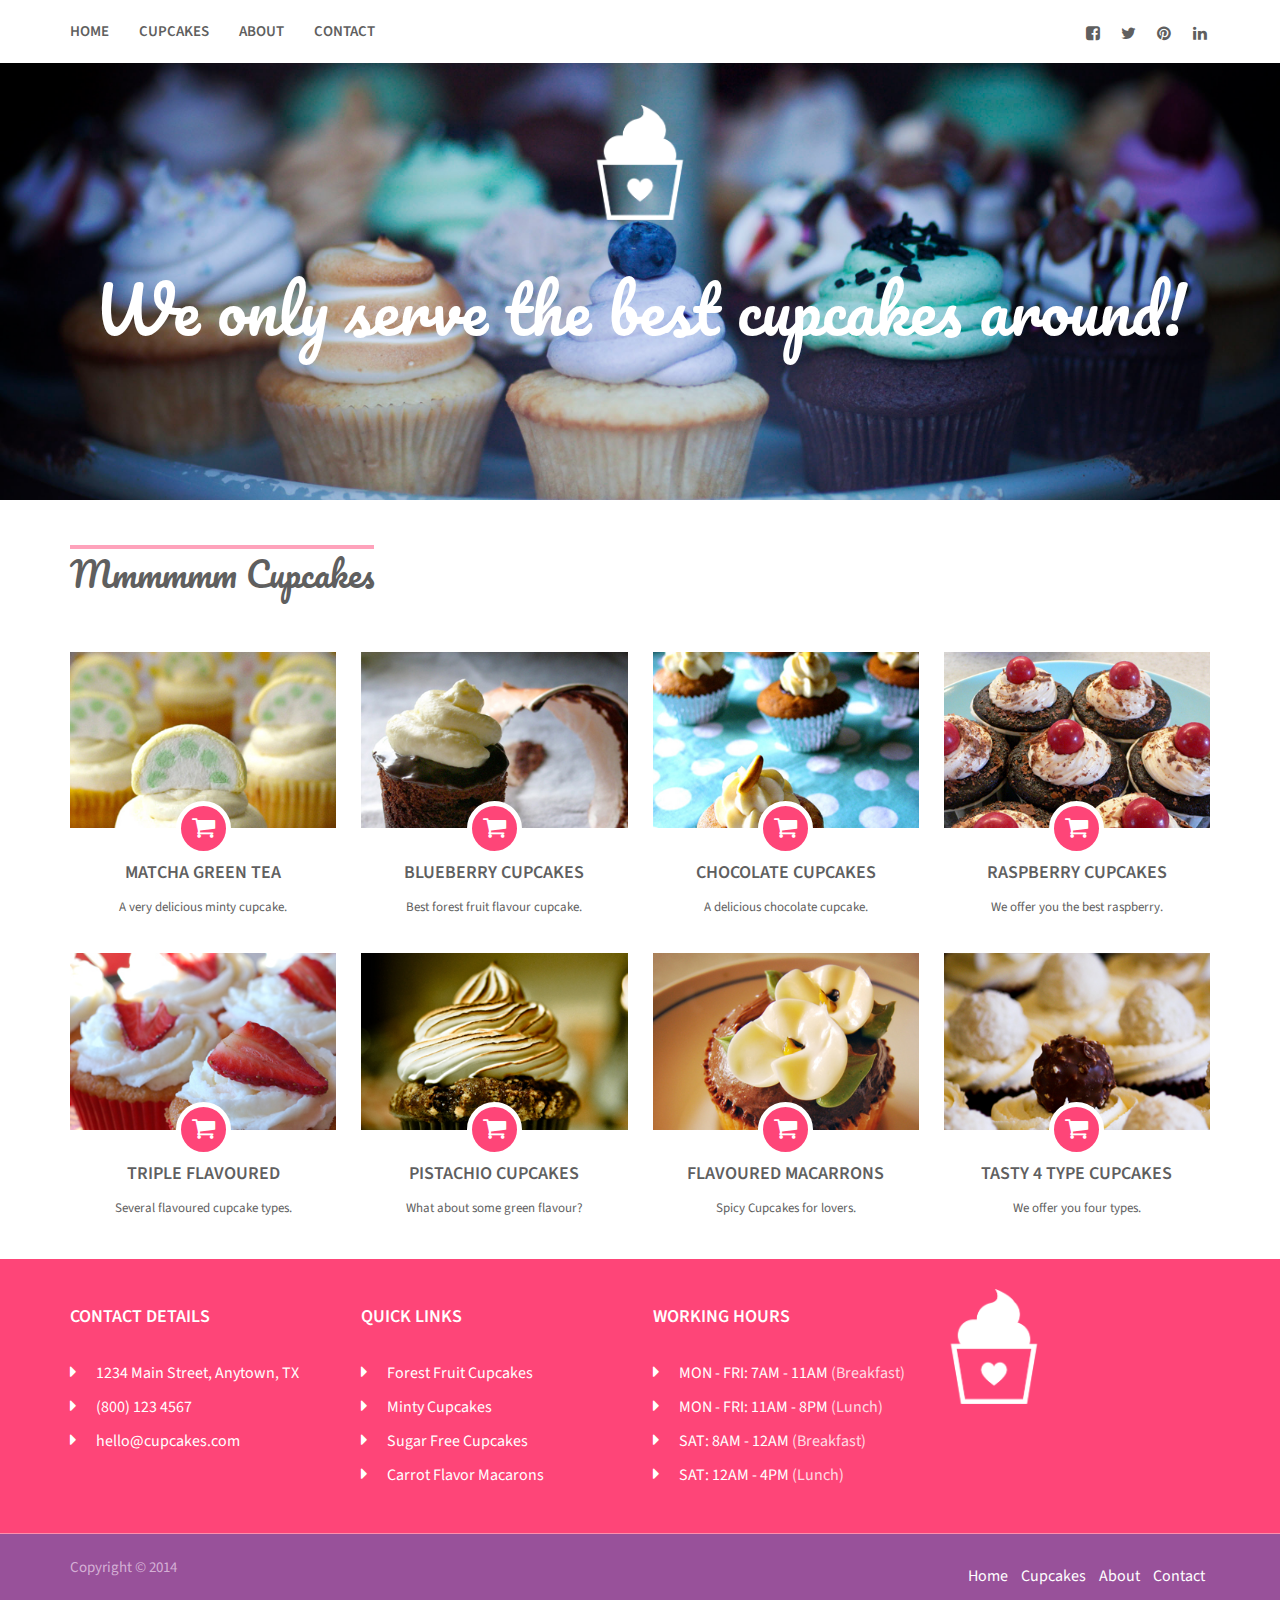
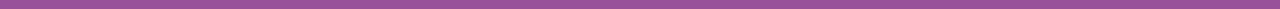
<file: exercises/00 - Original/index.html>
<!DOCTYPE html>
<!--[if IE 8]>         <html class="no-js lt-ie9 ie8"> <![endif]-->
<!--[if IE 9]>         <html class="no-js gt-ie9 ie9"> <![endif]-->
<!--[if gt IE 8]><!--> <html class="no-js gt-ie9"> <!--<![endif]-->
  <head>
    <!--

      Description: Crumbs & Creme Example Site
      Version: 1.0
      Author: Mina Markham

    //-->

    <meta charset="utf-8">
    <meta http-equiv="X-UA-Compatible" content="IE=edge">

    <!-- #DNS prefetching -->
    <!-- http://csswizardry.com/2013/01/front-end-performance-for-web-designers-and-front-end-developers -->
    <link rel="dns-prefetch" href="//ajax.googleapis.com">
    <link rel="dns-prefetch" href="//use.typekit.net">
    <link rel="dns-prefetch" href="//google-analytics.com">

    <!-- #Asset Prefetching -->
    <!-- Fetch and Download Assets before requested by the user  -->
    <!-- http://csswizardry.com/2013/01/front-end-performance-for-web-designers-and-front-end-developers/#section:resource-prefetching -->
    <link rel="prefetch" href="">

    <!-- #Page Prefetching -->
    <!-- http://calendar.perfplanet.com/2012/speed-up-your-site-using-prefetching -->
    <link rel="prefetch" href="index.html">

    <!-- #Typekit -->

    <title>Crumbs &amp; Creme</title>
    <meta name="description" content="">
    <meta name="robots" content="all">

    <!-- Mobile Metas -->
    <meta name="viewport" content="width=device-width, user-scalable=1, initial-scale=1, maximum-scale=1">
    <meta name="apple-mobile-web-app-capable" content="yes">

    <!-- MS Tap Highlight for Windows Phones -->
    <!-- The tag is specific to Internet Explorer 10 on Windows Phone, and does not apply to Internet Explorer 10 on Windows. -->
    <!-- http://stackoverflow.com/questions/7508100/webkit-tap-highlight-color-in-windows-phone -->
    <meta name="msapplication-tap-highlight" content="no">

    <!-- Windows 8 Start Tile -->
    <meta name="application-name" content=""/>
    <meta name="msapplication-TileColor" content="#"/>
    <meta name="msapplication-TileImage" content="start.png"/>

    <!-- Place favicon.ico and apple-touch-icon(s) in the root directory -->
    <!-- http://mathiasbynens.be/notes/rel-shortcut-icon -->
    <!-- http://mathiasbynens.be/notes/touch-icons -->

    <!-- CSS, you gotta have style -->
    <link href='http://fonts.googleapis.com/css?family=Source+Sans+Pro:400,600,700|Pacifico' rel='stylesheet' type='text/css'>
    <link rel="stylesheet" href="http://maxcdn.bootstrapcdn.com/font-awesome/4.3.0/css/font-awesome.min.css">
    <link rel="stylesheet" type="text/css" href="css/styles.css">

    </head>
  <body>

    <nav class="nav-mobile">
      <button type="button" class="nav-toggle">
        <span class="icon-bar"></span>
        <span class="icon-bar"></span>
        <span class="icon-bar"></span>
      </button>
      <a class="nav-logo" href="#"><img src="images/cupcake-logo.png" alt="Logo"> </a>
    </nav>

    <nav class="nav-ctn" role="navigation">
      <div class="container">
        <ul class="nav-list">
          <li><a href="#">Home</a></li>
          <li><a href="#">Cupcakes</a></li>
          <li><a href="#">About</a></li>
          <li><a href="#">Contact</a></li>
        </ul>
        <ul class="social-list">
          <li><a href="#"><i class="fa fa-fw fa-facebook-square"></i></a></li>
          <li><a href="#"><i class="fa fa-fw fa-twitter"></i></a></li>
          <li><a href="#"><i class="fa fa-fw fa-pinterest"></i></a></li>
          <li><a href="#"><i class="fa fa-fw fa-linkedin"></i></a></li>
        </ul>
      </div>
    </nav>

    <header class="header">
      <img src="images/cupcake-logo-white.png" width="100" alt="Mmmm Cupcakes">
      <h1>We only serve the best cupcakes around!</h1>
    </header>

    <section>
      <div class="container">

        <h2>Mmmmmm Cupcakes</h2>

        <div class="product-list">

          <div class="product-ctn">
            <div class="product-item">
              <div class="product-content green">
                <div class="product-image">
                  <a href="images/full/cupcake1.jpg"><img src="images/thumbs/cupcake1.jpg" alt="Cupcake"></a>
                </div>
                <div class="product-overlay">
                  <a href="#">
                    <div class="product-icon">
                      <i class="fa fa-shopping-cart"></i>
                    </div>
                  </a>
                </div>
                <a href="#" class="product-info">
                  <h3 class="product-title">Matcha Green Tea</h3>
                  <span class="product-description">A very delicious minty cupcake.</span>
                </a>
              </div>
            </div>
          </div>

          <div class="product-ctn">
            <div class="product-item">
              <div class="product-content">
                <div class="product-image">
                  <a href="images/full/cupcake2.jpg"><img src="images/thumbs/cupcake2.jpg" alt="Cupcake"></a>
                </div>
                <div class="product-overlay">
                  <a href="#">
                    <div class="product-icon">
                      <i class="fa fa-shopping-cart"></i>
                    </div>
                  </a>
                </div>
                <a href="#" class="product-info">
                  <h3 class="product-title">Blueberry Cupcakes</h3>
                  <span class="product-description">Best forest fruit flavour cupcake.</span>
                </a>
              </div>
            </div>
          </div>

          <div class="product-ctn">
            <div class="product-item">
              <div class="product-content blue">
                <div class="product-image">
                  <a href="images/full/cupcake3.jpg"><img src="images/thumbs/cupcake3.jpg" alt="Cupcake"></a>
                </div>
                <div class="product-overlay">
                  <a href="#">
                    <div class="product-icon">
                      <i class="fa fa-shopping-cart"></i>
                    </div>
                  </a>
                </div>
                <a href="#" class="product-info">
                  <h3 class="product-title">Chocolate Cupcakes</h3>
                  <span class="product-description">A delicious chocolate cupcake.</span>
                </a>
              </div>
            </div>
          </div>

          <div class="product-ctn">
            <div class="product-item">
              <div class="product-content purple">
                <div class="product-image">
                  <a href="images/full/cupcake4.jpg"><img src="images/thumbs/cupcake4.jpg" alt="Cupcake"></a>
                </div>
                <div class="product-overlay">
                  <a href="#">
                    <div class="product-icon">
                      <i class="fa fa-shopping-cart"></i>
                    </div>
                  </a>
                </div>
                <a href="#" class="product-info">
                  <h3 class="product-title">Raspberry Cupcakes</h3>
                  <span class="product-description">We offer you the best raspberry.</span>
                </a>
              </div>
            </div>
          </div>

          <div class="product-ctn">
            <div class="product-item">
              <div class="product-content orange">
                <div class="product-image">
                  <a href="images/full/cupcake5.jpg"><img src="images/thumbs/cupcake5.jpg" alt="Cupcake"></a>
                </div>
                <div class="product-overlay">
                  <a href="#">
                    <div class="product-icon">
                      <i class="fa fa-shopping-cart"></i>
                    </div>
                  </a>
                </div>
                <a href="#" class="product-info">
                  <h3 class="product-title">Triple Flavoured</h3>
                  <span class="product-description">Several flavoured cupcake types.</span>
                </a>
              </div>
            </div>
          </div>

          <div class="product-ctn">
            <div class="product-item">
              <div class="product-content gray">
                <div class="product-image">
                  <a href="images/full/cupcake6.jpg"><img src="images/thumbs/cupcake6.jpg" alt="Cupcake"></a>
                </div>
                <div class="product-overlay">
                  <a href="#">
                    <div class="product-icon">
                      <i class="fa fa-shopping-cart"></i>
                    </div>
                  </a>
                </div>
                <a href="#" class="product-info">
                  <h3 class="product-title">Pistachio Cupcakes</h3>
                  <span class="product-description">What about some green flavour?</span>
                </a>
              </div>
            </div>
          </div>

          <div class="product-ctn">
            <div class="product-item">
              <div class="product-content gold">
                <div class="product-image">
                  <a href="images/full/cupcake7.jpg"><img src="images/thumbs/cupcake7.jpg" alt="Cupcake"></a>
                </div>
                <div class="product-overlay">
                  <a href="#">
                    <div class="product-icon">
                      <i class="fa fa-shopping-cart"></i>
                    </div>
                  </a>
                </div>
                <a href="#" class="product-info">
                  <h3 class="product-title">Flavoured Macarrons</h3>
                  <span class="product-description">Spicy Cupcakes for lovers.</span>
                </a>
              </div>
            </div>
          </div>

          <div class="product-ctn">
            <div class="product-item">
              <div class="product-content">
                <div class="product-image">
                  <a href="images/full/cupcake8.jpg"><img src="images/thumbs/cupcake8.jpg" alt="Cupcake"></a>
                </div>
                <div class="product-overlay">
                  <a href="#">
                    <div class="product-icon">
                      <i class="fa fa-shopping-cart"></i>
                    </div>
                  </a>
                </div>
                <a href="#" class="product-info">
                  <h3 class="product-title">Tasty 4 type Cupcakes</h3>
                  <span class="product-description">We offer you four types.</span>
                </a>
              </div>
            </div>
          </div>

        </div>

      </div><!-- .container -->
    </section>

    <footer class="footer-ctn">
      <div class="container">
        <div class="row">
          <div class="column-fourth">
            <h3>Contact Details</h3>
            <ul class="footer-list">
              <li>1234 Main Street, Anytown, TX</li>
              <li>(800) 123 4567</li>
              <li><a href="hello@cupcakes.com">hello@cupcakes.com</a></li>
            </ul>
          </div>
          <div class="column-fourth">
            <h3>Quick Links</h3>
            <ul class="footer-list">
              <li><a href="#">Forest Fruit Cupcakes</a></li>
              <li><a href="#">Minty Cupcakes</a></li>
              <li><a href="#">Sugar Free Cupcakes</a></li>
              <li><a href="#">Carrot Flavor Macarons</a></li>
            </ul>
          </div>
          <div class="clearfix visible-sm"></div>
          <div class="column-fourth">
            <h3>Working Hours</h3>
            <ul class="footer-list">
              <li>MON - FRI: 7AM - 11AM <span>(Breakfast)</span></li>
              <li>MON - FRI: 11AM - 8PM <span>(Lunch)</span></li>
              <li>SAT: 8AM - 12AM <span>(Breakfast)</span></li>
              <li>SAT: 12AM - 4PM <span>(Lunch)</span></li>
            </ul>
          </div>
          <div class="column-fourth">
            <img src="images/cupcake-logo-white.png" width="100" alt="Mmmm Cupcakes">
          </div>
        </div>
      </div>

      <div class="footer-secondary">
        <div class="container">
          <div class="row">
            <div class="column-half">
              <span class="copyright">Copyright © 2014</span>
            </div>
            <div class="column-half">
              <ul class="footer-nav">
                <li><a href="#">Home</a></li>
                <li><a href="#">Cupcakes</a></li>
                <li><a href="#">About</a></li>
                <li><a href="#">Contact</a></li>
              </ul>
            </div>
          </div>
        </div>
      </div>
    </footer>

  </body>
</html>
</file>
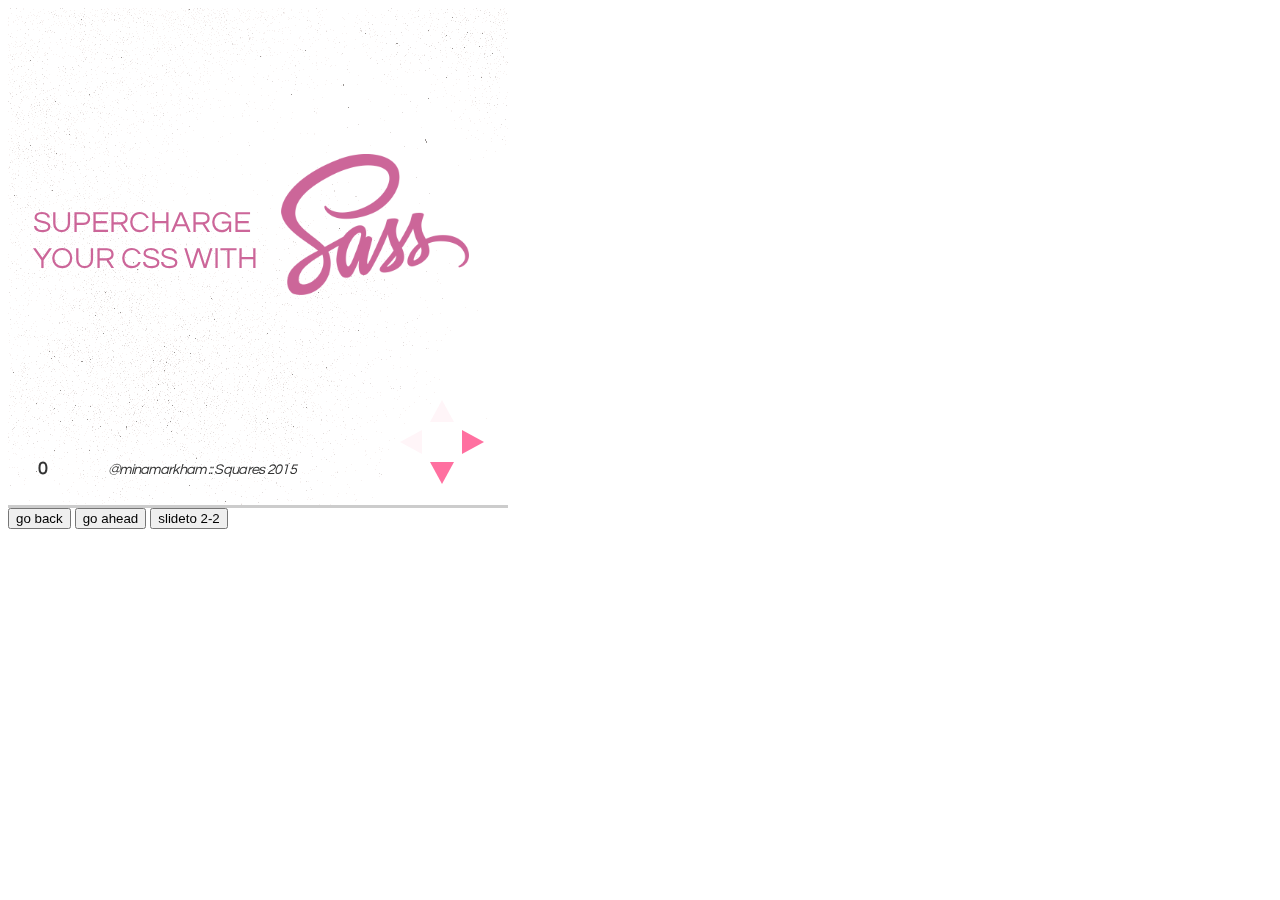
<file: plugin/postmessage/example.html>
<html>
	<body>

		<iframe id="reveal" src="../../index.html" style="border: 0;" width="500" height="500"></iframe>

		<div>
			<input id="back" type="button" value="go back"/>
			<input id="ahead" type="button" value="go ahead"/>
			<input id="slideto" type="button" value="slideto 2-2"/>
		</div>

		<script>

			(function (){

				var back = document.getElementById( 'back' ),
						ahead = document.getElementById( 'ahead' ),
						slideto = document.getElementById( 'slideto' ),
						reveal =  window.frames[0];

					back.addEventListener( 'click', function () {
						
					reveal.postMessage( JSON.stringify({method: 'prev', args: []}), '*' );
				}, false );

				ahead.addEventListener( 'click', function (){
					reveal.postMessage( JSON.stringify({method: 'next', args: []}), '*' );
				}, false );

				slideto.addEventListener( 'click', function (){
					reveal.postMessage( JSON.stringify({method: 'slide', args: [2,2]}), '*' );
				}, false );

			}());

		</script>

	</body>
</html>
</file>
<file: css/theme/mina.css>
/**
 * Supercharge Your CSS With Sass - Workshop Settings
 * Author: Mina Markham
 */

/*********************************************
// * GLOBAL STYLES
//********************************************/
body {
  background: #031327;
  background-color: #031327;
  background: url("../../img/bg.png") repeat scroll 0% 0% #FFF; }

.reveal {
  font-family: 'questrialregular', sans-serif;
  font-size: 36px;
  font-weight: normal;
  letter-spacing: -0.02em;
  color: #333333; }

.reveal pre {width: 100%;}

.reveal code {
  font-family: 'source_code_proregular', monospace;
  font-size: .9em;
}

.reveal footer {
  position: fixed;
  height: 40px;
  width: 100%;
  bottom: 22px;
  left: 0px;
  font-size: 40%;
  text-align: left;
  z-index: 10;
  background-repeat: no-repeat;
  background-size: auto 100%;
}

.reveal .copyright {
  margin: 15px 0px 0px 100px;
  font-style: italic;
}

.reveal .syntax-label {
  margin: 0; }

.reveal .syntax-label + pre {
  margin: 0;
  width: 100%; }

p.quote {
  font-family: 'nixie_oneregular', cursive;
  font-weight: normal;
  font-size: 1.5em; }

::selection {
  color: white;
  background: #ff3377;
  text-shadow: none; }

.left {
  box-sizing: border-box;
  float: left;
  width: 50%;
  padding-right: 0.5em !important;}

.right {
  box-sizing: border-box;
  float: right;
  width: 50%;
  padding-left: 0.5em !important;}

/*********************************************
//* HEADERS
//********************************************/
.reveal h1,
.reveal h2,
.reveal h3,
.reveal h4,
.reveal h5,
.reveal h6 {
  margin: 0 0 20px 0;
  color: #333333;
  line-height: 1.25em;
  letter-spacing: 0;
  text-transform: uppercase;
  text-shadow: none; }

.reveal h1 {
  text-shadow: none; }

.reveal h2 {
  font-size: 1.75em; }

.reveal h4 {
  text-transform: none;
  font-weight: normal; }

.reveal h6 {
  color: #ddd;
  font-size: 18px;
  line-height: 18px;
  margin-bottom: 0;
  text-transform: uppercase; }

/*********************************************
//* LINKS
//********************************************/
.reveal a:not(.image) {
  color: #ff3377;
  text-decoration: none;
  -webkit-transition: color .15s ease;
  -moz-transition: color .15s ease;
  -ms-transition: color .15s ease;
  -o-transition: color .15s ease;
  transition: color .15s ease; }

.reveal a:not(.image):hover {
  color: #ff6699;
  text-shadow: none;
  border: none; }

.reveal .roll span:after {
  color: #fff;
  background: #d9d9d9; }

/*********************************************
//* IMAGES
//********************************************/
.reveal section img {
  margin: 15px 0px; }

/*********************************************
//* NAVIGATION CONTROLS
//********************************************/
.reveal .controls div.navigate-left,
.reveal .controls div.navigate-left.enabled {
  border-right-color: #ff3377; }

.reveal .controls div.navigate-right,
.reveal .controls div.navigate-right.enabled {
  border-left-color: #ff3377; }

.reveal .controls div.navigate-up,
.reveal .controls div.navigate-up.enabled {
  border-bottom-color: #ff3377; }

.reveal .controls div.navigate-down,
.reveal .controls div.navigate-down.enabled {
  border-top-color: #ff3377; }

.reveal .controls div.navigate-left.enabled:hover {
  border-right-color: #eeeeee; }

.reveal .controls div.navigate-right.enabled:hover {
  border-left-color: #eeeeee; }

.reveal .controls div.navigate-up.enabled:hover {
  border-bottom-color: #eeeeee; }

.reveal .controls div.navigate-down.enabled:hover {
  border-top-color: #eeeeee; }

/*********************************************
//* PROGRESS BAR
//********************************************/
.reveal .progress {
  background: #cccccc; }

.reveal .progress span {
  background: #ff3377;
  -webkit-transition: width 800ms cubic-bezier(0.26, 0.86, 0.44, 0.985);
  -moz-transition: width 800ms cubic-bezier(0.26, 0.86, 0.44, 0.985);
  -ms-transition: width 800ms cubic-bezier(0.26, 0.86, 0.44, 0.985);
  -o-transition: width 800ms cubic-bezier(0.26, 0.86, 0.44, 0.985);
  transition: width 800ms cubic-bezier(0.26, 0.86, 0.44, 0.985); }

/*********************************************
//* SLIDE NUMBER
//********************************************/
.reveal .slide-number {
  color: #333333; }

/*********************************************
//* BACKGROUNDS
//********************************************/

.full-code body {
  background: #3F3F3F; }

.full-code body .reveal pre code {
  max-height: 600px;
  margin-top: -50px; }

.me body {
  background: url("../../img/bg-me.jpg") no-repeat center center;
  background-size: 125%; }

.ibm-design body {
  background: url("../../img/ibm-design.jpg") no-repeat center center;
  background-size: cover; }

.ibm-design h2, .ibm-design h3 { color: #ffffff; }

.sass-terminal body {
  background: url("../../img/sass-terminal.jpg") no-repeat 0 -22px; }

.sass-terminal code {
  color: #ffffff; }

.inception body {
  background: url("../../gifs/inception3.gif") no-repeat center center;
  background-size: cover; }

.inception h2, .inception h3 {
  color: #ffffff; }

.speechless body {
  background: url("../../gifs/speechless.gif") no-repeat center center;
  background-size: cover; }

.ampersand body {
  background: url("../../gifs/ampersand.gif") no-repeat center center;
  background-size: cover; }

.import body {
  background: url("../../img/import.png") no-repeat;
  background-size: cover; }

.smacss body {
  background: #92C6E0 url("../../img/smacss.png") no-repeat bottom center;
  background-size: 80%; }

.smacss h2, .smacss h3 {
  color: #ffffff; }

.sassystarter body {
  background: url("../../img/grey-prism.png") repeat scroll 50% 0px/50% auto transparent; }

.tools-sassmeister body {
  background: url("../../img/tools-sassmeister.png") no-repeat 0;
  background-size: cover; }

.library-compass body {
  background: url("../../img/library-compass.jpg") no-repeat 0;
  background-size: cover; }

.library-compass h3 {
  color: #ffffff; }

.library-bourbon body {
  background: url("../../img/library-bourbon.jpg") no-repeat 0;
  background-size: cover; }

.library-bourbon a:not(.image) {
  color: #ffffff; }

.library-bourbon a:not(.image):hover {
  color: #ffffff;
  opacity: .5; }

.library-susy body {
  background: url("../../img/library-susy.jpg") no-repeat 0;
  background-size: cover; }

.tools-sublime-colors body {
  background: #26292c url("../../img/tools-sublime.png") no-repeat 0;
  background-size: cover; }

.tools-sublime-colors h3 {
  color: #ffffff; }

.library-director body {
  background: #26292c url("../../img/library-director.png") no-repeat 0;
  background-size: cover; }

.library-sache body {
  background: url("../../img/library-sache.jpg") no-repeat 0;
  background-size: cover; }

.thanks body {
  background: url("../../gifs/kaylee-umbrella.gif") no-repeat center center;
  background-size: cover; }

.thanks h3 {
  color: #031327; }

/*********************************************
//* FONTS
//********************************************/

@font-face {
  font-family: 'nixie_oneregular';
  src: url('../../fonts/NixieOne-Regular.eot');
  src: url('../../fonts/NixieOne-Regular.eot?#iefix') format('embedded-opentype'),
       url('../../fonts/NixieOne-Regular.woff2') format('woff2'),
       url('../../fonts/NixieOne-Regular.woff') format('woff'),
       url('../../fonts/NixieOne-Regular.ttf') format('truetype'),
       url('../../fonts/NixieOne-Regular.svg#nixie_oneregular') format('svg');
  font-weight: normal;
  font-style: normal;
}

@font-face {
  font-family: 'questrialregular';
  src: url('../../fonts/Questrial-Regular.eot');
  src: url('../../fonts/Questrial-Regular.eot?#iefix') format('embedded-opentype'),
       url('../../fonts/Questrial-Regular.woff2') format('woff2'),
       url('../../fonts/Questrial-Regular.woff') format('woff'),
       url('../../fonts/Questrial-Regular.ttf') format('truetype'),
       url('../../fonts/Questrial-Regular.svg#questrialregular') format('svg');
  font-weight: normal;
  font-style: normal;
}

@font-face {
  font-family: 'source_code_proregular';
  src: url('../../fonts/SourceCodePro-Regular.eot');
  src: url('../../fonts/SourceCodePro-Regular.eot?#iefix') format('embedded-opentype'),
       url('../../fonts/SourceCodePro-Regular.woff2') format('woff2'),
       url('../../fonts/SourceCodePro-Regular.woff') format('woff'),
       url('../../fonts/SourceCodePro-Regular.ttf') format('truetype'),
       url('../../fonts/SourceCodePro-Regular.svg#source_code_proregular') format('svg');
  font-weight: normal;
  font-style: normal;
}
</file>
<file: lib/css/zenburn.css>
/*

Zenburn style from voldmar.ru (c) Vladimir Epifanov <voldmar@voldmar.ru>
based on dark.css by Ivan Sagalaev

*/

pre code {
  display: block; padding: 0.5em;
  background: #3F3F3F;
  color: #DCDCDC;
}

pre .keyword,
pre .tag,
pre .css .class,
pre .css .id,
pre .lisp .title,
pre .nginx .title,
pre .request,
pre .status,
pre .clojure .attribute {
  color: #E3CEAB;
}

pre .django .template_tag,
pre .django .variable,
pre .django .filter .argument {
  color: #DCDCDC;
}

pre .number,
pre .date {
  color: #8CD0D3;
}

pre .dos .envvar,
pre .dos .stream,
pre .variable,
pre .apache .sqbracket {
  color: #EFDCBC;
}

pre .dos .flow,
pre .diff .change,
pre .python .exception,
pre .python .built_in,
pre .literal,
pre .tex .special {
  color: #EFEFAF;
}

pre .diff .chunk,
pre .subst {
  color: #8F8F8F;
}

pre .dos .keyword,
pre .python .decorator,
pre .title,
pre .haskell .type,
pre .diff .header,
pre .ruby .class .parent,
pre .apache .tag,
pre .nginx .built_in,
pre .tex .command,
pre .prompt {
    color: #efef8f;
}

pre .dos .winutils,
pre .ruby .symbol,
pre .ruby .symbol .string,
pre .ruby .string {
  color: #DCA3A3;
}

pre .diff .deletion,
pre .string,
pre .tag .value,
pre .preprocessor,
pre .built_in,
pre .sql .aggregate,
pre .javadoc,
pre .smalltalk .class,
pre .smalltalk .localvars,
pre .smalltalk .array,
pre .css .rules .value,
pre .attr_selector,
pre .pseudo,
pre .apache .cbracket,
pre .tex .formula {
  color: #CC9393;
}

pre .shebang,
pre .diff .addition,
pre .comment,
pre .java .annotation,
pre .template_comment,
pre .pi,
pre .doctype {
  color: #7F9F7F;
}

pre .coffeescript .javascript,
pre .javascript .xml,
pre .tex .formula,
pre .xml .javascript,
pre .xml .vbscript,
pre .xml .css,
pre .xml .cdata {
  opacity: 0.5;
}
</file>
<file: exercises/00 - Original/css/styles.css>
/* -------------------------
   normalize.css v3.0.2 | MIT License | git.io/normalize
---------------------------- */
html {
  font-family: sans-serif;
  -ms-text-size-adjust: 100%;
  -webkit-text-size-adjust: 100%;
}
body {
  margin: 0;
}
article,
aside,
details,
figcaption,
figure,
footer,
header,
hgroup,
main,
menu,
nav,
section,
summary {
  display: block;
}
audio,
canvas,
progress,
video {
  display: inline-block;
  vertical-align: baseline;
}
audio:not([controls]) {
  display: none;
  height: 0;
}
[hidden],
template {
  display: none;
}
a {
  background-color: transparent;
}
a:active,
a:hover {
  outline: 0;
}
abbr[title] {
  border-bottom: 1px dotted;
}
b,
strong {
  font-weight: bold;
}
dfn {
  font-style: italic;
}
h1 {
  font-size: 2em;
  margin: 0.67em 0;
}
mark {
  background: #ff0;
  color: #000;
}
small {
  font-size: 80%;
}
sub,
sup {
  font-size: 75%;
  line-height: 0;
  position: relative;
  vertical-align: baseline;
}
sup {
  top: -0.5em;
}
sub {
  bottom: -0.25em;
}
img {
  border: 0;
}
svg:not(:root) {
  overflow: hidden;
}
figure {
  margin: 1em 40px;
}
hr {
  -moz-box-sizing: content-box;
  box-sizing: content-box;
  height: 0;
}
pre {
  overflow: auto;
}
code,
kbd,
pre,
samp {
  font-family: monospace, monospace;
  font-size: 1em;
}
button,
input,
optgroup,
select,
textarea {
  color: inherit;
  font: inherit;
  margin: 0;
}
button {
  overflow: visible;
}
button,
select {
  text-transform: none;
}
button,
html input[type="button"],
input[type="reset"],
input[type="submit"] {
  -webkit-appearance: button;
  cursor: pointer;
}
button[disabled],
html input[disabled] {
  cursor: default;
}
button::-moz-focus-inner,
input::-moz-focus-inner {
  border: 0;
  padding: 0;
}
input {
  line-height: normal;
}
input[type="checkbox"],
input[type="radio"] {
  box-sizing: border-box;
  padding: 0;
}
input[type="number"]::-webkit-inner-spin-button,
input[type="number"]::-webkit-outer-spin-button {
  height: auto;
}
input[type="search"] {
  -webkit-appearance: textfield;
  -moz-box-sizing: content-box;
  -webkit-box-sizing: content-box;
  box-sizing: content-box;
}
input[type="search"]::-webkit-search-cancel-button,
input[type="search"]::-webkit-search-decoration {
  -webkit-appearance: none;
}
fieldset {
  border: 1px solid #c0c0c0;
  margin: 0 2px;
  padding: 0.35em 0.625em 0.75em;
}
legend {
  border: 0;
  padding: 0;
}
textarea {
  overflow: auto;
}
optgroup {
  font-weight: bold;
}
table {
  border-collapse: collapse;
  border-spacing: 0;
}
td,
th {
  padding: 0;
}

/* -------------------------
   BASE STYLES
---------------------------- */
* {
  -webkit-box-sizing: border-box;
  -moz-box-sizing: border-box;
  box-sizing: border-box;
}
*:before,
*:after {
  -webkit-box-sizing: border-box;
  -moz-box-sizing: border-box;
  box-sizing: border-box;
}
html {
  font-size: 10px;
  -webkit-tap-highlight-color: rgba(0, 0, 0, 0);
}
body {
  font-family: "Source Sans Pro", Arial, sans-serif;
  font-size: 15px;
  line-height: 1.8;
  color: #5f5f5f;
  background-color: #ffffff;
  overflow-x: hidden;
}

html,
body {
  height: 100%;
}

img { max-width: 100%; }

h1 {
  font-size: 65px;
  font-family: 'Pacifico', cursive;
  font-weight: normal;
  line-height: 1.1;
}
h2 {
  font-size: 34px;
  display: inline-block;
  padding-top: 10px;
  margin: 0;
  position: relative;
  margin-bottom: 60px;
  font-family: 'Pacifico', cursive;
  font-weight: normal;
  line-height: 1.1;
}
h2:before {
  content: "";
  position: absolute;
  width: 100%;
  height: 4px;
  top: 0;
  -moz-opacity: 0.5;
  -khtml-opacity: 0.5;
  -webkit-opacity: 0.5;
  opacity: 0.5;
  -ms-filter: progid:DXImageTransform.Microsoft.Alpha(opacity=50);
  filter: alpha(opacity=50);
  background-color: #fe4578;
}
h3 {
  font-size: 18px;
  text-transform: uppercase;
  font-weight: 600;
  padding-bottom: 10px;
  line-height: 1.1;
}

p { margin-bottom: 20px; }
p:last-child { margin-bottom: 0; }

a {
  -webkit-transition: all 0.2s ease;
  -moz-transition: all 0.2s ease;
  -o-transition: all 0.2s ease;
  transition: all 0.2s ease;
  text-decoration: none;
}
a:hover {
  text-decoration: none;
  color: inherit;
}
ul,
ol {
  margin-top: 0;
  margin-bottom: 13.5px;
}
button {
  outline: none !important;
}

.container {
  position: relative;
  margin-right: auto;
  margin-left: auto;
  padding-left: 12.5px;
  padding-right: 12.5px;
}

.container:before, .row:before  {
  content: " ";
  display: table;
}
.container:after, .row:after {
  clear: both;
  content: " ";
  display: table;
}

.row {
  margin-left: -12.5px;
  margin-right: -12.5px;
}

/* -------------------------
   NAVIGATION
---------------------------- */

.nav-ctn {
  -webkit-transition: all 0.4s ease;
  -moz-transition: all 0.4s ease;
  -o-transition: all 0.4s ease;
  transition: all 0.4s ease;
  z-index: 9000 !important;
  margin-bottom: 0;
  border: none;
  position: fixed;
  top: 0;
  left: 0;
  right: 0;
  min-height: 0px;
  background-color: #ffffff;
  border: none;
}
.nav-list {
  padding-left: 0;
  list-style: none;
  text-transform: uppercase;
  font-weight: 600;
  float: left;
  margin-bottom: 0;
}
.nav-list li {
  position: relative;
  display: block;
  float: left;
 }

.nav-list > li > a {
  line-height: 27px;
  position: relative;
  display: block;
  padding: 18px 15px;
  color: #5f5f5f;
}
.nav-list > li a:hover,
.nav-list > li a:focus,
.nav-list > li a:active {
  color: #fe4578;
}
.nav-list > li.active > a {
  background-color: transparent;
  color: #fe4578;
}
.nav-list > li.active > a:hover,
.nav-list > li.active > a:focus,
.nav-list > li.active > a:active {
  background-color: transparent;
  color: #fe4578;
}

.nav-list > li:first-child > a {
  padding-left: 0;
}

.nav-mobile {
  position: absolute;
  -webkit-transition: all 0.2s ease;
  -moz-transition: all 0.2s ease;
  -o-transition: all 0.2s ease;
  transition: all 0.2s ease;
  width: 100%;
  top: 0;
  left: 0;
  right: 0;
  z-index: 9000;
  background-color: #ffffff;
  text-align: center;
}
.nav-mobile .nav-logo {
  height: 70px;
  padding: 0 15px;
  line-height: 70px;
  float: none;
}
.nav-mobile .nav-logo > img {
  max-height: 60px;
  display: inline;
}
.nav-toggle {
  position: relative;
  float: right;
  margin-right: 12px;
  padding: 9px 10px;
  margin-top: 8px;
  margin-bottom: 8px;
  background-color: transparent;
  background-image: none;
  border: 1px solid transparent;
  border-radius: 0px;
}
.nav-toggle {
  position: absolute;
  top: 10px;
  left: 0px;
}
.icon-bar {
  background-color: #5f5f5f;
  display: block;
  width: 22px;
  height: 2px;
  border-radius: 1px;
  margin-top: 4px;
}

/* -------------------------
   PRODUCTS
---------------------------- */
.product-list {
  position: relative;
  overflow: hidden;
  min-height: 300px;
  margin-left: -12.5px;
  margin-right: -12.5px;
}

.product-item {
  padding-left: 12.5px;
  padding-right: 12.5px;
  padding-bottom: 24px;
}
.product-ctn {
  position: relative;
  width: 25%;
  float: left;
  margin-top: -1px;
  overflow: hidden;
}
.product-ctn img {
  width: 100%;
}

.product-content {
  background-color: #ffffff;
  position: relative;
  width: 100%;
  -webkit-transition: all 0.4s ease;
  -moz-transition: all 0.4s ease;
  -o-transition: all 0.4s ease;
  transition: all 0.4s ease;
}
.product-info {
  color: #5f5f5f;
  text-align: center;
}
.product-title {
  margin-bottom: 0;
}
.product-title a {
  color: inherit;
}
.product-icon:hover {
  -webkit-animation-name: pulse;
  animation-name: pulse;
  -webkit-animation-duration: 1s;
  animation-duration: 1s;
  -webkit-animation-fill-mode: both;
  animation-fill-mode: both;
  -webkit-animation-iteration-count: infinite;
  animation-iteration-count: infinite;
}

.product-image {
  max-height: 177px;
  overflow: hidden;
}
.product-overlay {
  position: relative;
}
.product-icon {
  position: absolute;
  left: 50%;
  text-align: center;
  background-color: #fe4578;
  -webkit-border-radius: 50%;
  -moz-border-radius: 50%;
  border-radius: 50%;
  -webkit-transition: all 0.2s ease;
  -moz-transition: all 0.2s ease;
  -o-transition: all 0.2s ease;
  transition: all 0.2s ease;
  width: 55px;
  height: 55px;
  line-height: 45px;
  font-size: 25px;
  margin-top: -27.5px;
  margin-left: -27.5px;
  border: 5px solid #ffffff;
  color: #ffffff;
  overflow: hidden;
}
.product-title {
  margin-top: 7.5px;
}
.product-description {
  font-size: 13px;
}
.product-info {
  display: block;
  padding: 27px 10px 10px 10px;
}
.product-content:hover .product-info,
.product-content:focus .product-info,
.product-content:active .product-info {
  color: #ffffff;
}

.product-content:hover,
.product-content:focus,
.product-content:active {
  background-color: #fe4578;
}
.product-content.green:hover,
.product-content.green:focus,
.product-content.green:active {
  background-color: #00c680;
}
.product-content.green:hover .product-icon,
.product-content.green:focus .product-icon,
.product-content.green:active .product-icon {
  background-color: #00c680;
}
.product-content.blue:hover,
.product-content.blue:focus,
.product-content.blue:active {
  background-color: #5ac2d3;
}
.product-content.blue:hover .product-icon,
.product-content.blue:focus .product-icon,
.product-content.blue:active .product-icon {
  background-color: #5ac2d3;
}
.product-content.orange:hover,
.product-content.orange:focus,
.product-content.orange:active {
  background-color: #fe9a42;
}
.product-content.orange:hover .product-icon,
.product-content.orange:focus .product-icon,
.product-content.orange:active .product-icon {
  background-color: #fe9a42;
}
.product-content.purple:hover,
.product-content.purple:focus,
.product-content.purple:active {
  background-color: #98519a;
}
.product-content.purple:hover .product-icon,
.product-content.purple:focus .product-icon,
.product-content.purple:active .product-icon {
  background-color: #98519a;
}
.product-content.gold:hover,
.product-content.gold:focus,
.product-content.gold:active {
  background-color: #dabf77;
}
.product-content.gold:hover .product-icon,
.product-content.gold:focus .product-icon,
.product-content.gold:active .product-icon {
  background-color: #dabf77;
}
.product-content.gray:hover,
.product-content.gray:focus,
.product-content.gray:active {
  background-color: #5f5f5f;
}
.product-content.gray:hover .product-icon,
.product-content.gray:focus .product-icon,
.product-content.gray:active .product-icon {
  background-color: #5f5f5f;
}

/* -------------------------
   SOCIAL LIST
---------------------------- */
.social-list {
  font-size: 25px;
  line-height: 1;
  margin: 0;
  line-height: 63px;
  float: right;
  -webkit-transition: all 0.2s ease;
  -moz-transition: all 0.2s ease;
  -o-transition: all 0.2s ease;
  transition: all 0.2s ease;
}
.social-list > li {
  padding: 0 5px !important;
  line-height: 1;
  padding: 8px 0;
  font-size: 16px;
  display: inline-block;
  padding-left: 5px;
  padding-right: 5px;
}
.social-list > li:first-child {
  padding-left: 0 !important;
}
.social-list > li:last-child {
  padding-right: 0 !important;
}
.social-list a {
  color: inherit;
}
.social-list a:hover {
  color: #fe4578;
}

/* -------------------------
   FOOTER
---------------------------- */
.footer-ctn {
  border-top: 4px solid #ffffff;
  background-color: #fe4578;
  color: #ffffff;
  padding-top: 30px;
}
.footer-ctn a {
  color: inherit;
}
.footer-ctn a:hover,
.footer-ctn a:focus,
.footer-ctn a:active {
  -moz-opacity: 0.8;
  -khtml-opacity: 0.8;
  -webkit-opacity: 0.8;
  opacity: 0.8;
  -ms-filter: progid:DXImageTransform.Microsoft.Alpha(opacity=80);
  filter: alpha(opacity=80);
}
.footer-list {
  padding: 0;
}

.footer-list li {
  line-height: 1;
  padding: 8px 0;
  font-size: 16px;
  list-style: none;
}

.footer-list li:before {
  content: "\f0da";
  font-family: fontawesome;
  margin-right: 20px;
  font-size: 18px;
  color: #ffffff;
}
.footer-list span {
  -moz-opacity: 0.8;
  -khtml-opacity: 0.8;
  -webkit-opacity: 0.8;
  opacity: 0.8;
  -ms-filter: progid:DXImageTransform.Microsoft.Alpha(opacity=80);
  filter: alpha(opacity=80);
}
.footer-nav {
  text-align: right;
}
.footer-nav li {
  padding: 8px 0;
  font-size: 16px;
  list-style-type: none;
  display: inline-block;
  padding-left: 5px;
  padding-right: 5px;
}
.copyright {
  color: #d4afd5;
  position: relative;
  padding-bottom: 13px;
  display: inline-block;
}

.footer-secondary {
  background-color: #98519a;
  position: relative;
  padding: 20px 0 10px;
  margin-top: 30px;
}
.footer-secondary ul {
  margin-bottom: 0;
}
.footer-secondary > li {
  padding-right: 20px;
}
.footer-secondary:before {
  width: 100%;
  top: -1px;
  height: 1px;
  background-color: rgba(255, 255, 255, 0.4);
}
.footer-secondary:after,
.footer-secondary:before {
  position: absolute;
  content: "";
}
.footer-secondary:after {
  left: 50%;
  margin-left: -37.5px;
  top: -18px;
  width: 75px;
  height: 29px;
}


/* -------------------------
   HEADER
---------------------------- */
.header {
  height: 500px;
  overflow: hidden;
  width: 100%;
  background: url('../images/bg-header.jpg') no-repeat center center;
  background-size: cover;
  padding: 7em 0;
  margin-bottom: 3em;
  color: #fff;
  text-align: center;
}
.header:before,
.header:after {
  content: " ";
  display: table;
}
.header:after {
  clear: both;
}

/* -------------------------
   MEDIA QUERIES
---------------------------- */
@media (min-width: 768px) {
  .nav-mobile {
    display: none;
  }
  .container {
    width: 745px;
  }
  .column-fourth {
    width: 25%;
    float: left;
    position: relative;
    min-height: 1px;
    padding-left: 12.5px;
    padding-right: 12.5px;
  }

  .column-half {
    width: 50%;
    float: left;
    position: relative;
    min-height: 1px;
    padding-left: 12.5px;
    padding-right: 12.5px;
  }
}
@media (min-width: 992px) {
  .container {
    width: 965px;
  }
}
@media (min-width: 1200px) {
  .container {
    width: 1165px;
  }
}

@media (max-width: 991px) and (min-width: 768px) {
  .visible-sm {
    display: block !important;
  }
}

@media (max-width: 767px) {
  .product-image {
    max-height: none;
  }
  .footer-ctn {
    text-align: center;
  }
  .footer-ctn h4 {
    margin-top: 50px;
  }
  .footer-ctn .text-right {
    text-align: center;
  }
  .footer-secondary {
    padding-bottom: 80px;
  }
  .copyright:after {
    left: 50%;
    margin-left: -30px;
  }
  .footer-nav {
    text-align: center;
    padding: 0;
  }
  .nav-ctn {
    display: none;
  }
  .nav-list {
    float: left;
    margin: 0;
  }
  .nav-list > li {
    float: left;
  }
  .nav-list > li > a {
    padding-top: 11.5px;
    padding-bottom: 11.5px;
  }
  .header {
    display: block;
    height: auto !important;
  }
  body {
    padding-top: 0 !important;
  }
  .product-ctn {
    width: 100% !important;
  }
}

@media (max-width: 991px) {
  .product-ctn {
    width: 33.33%;
  }
}
</file>
